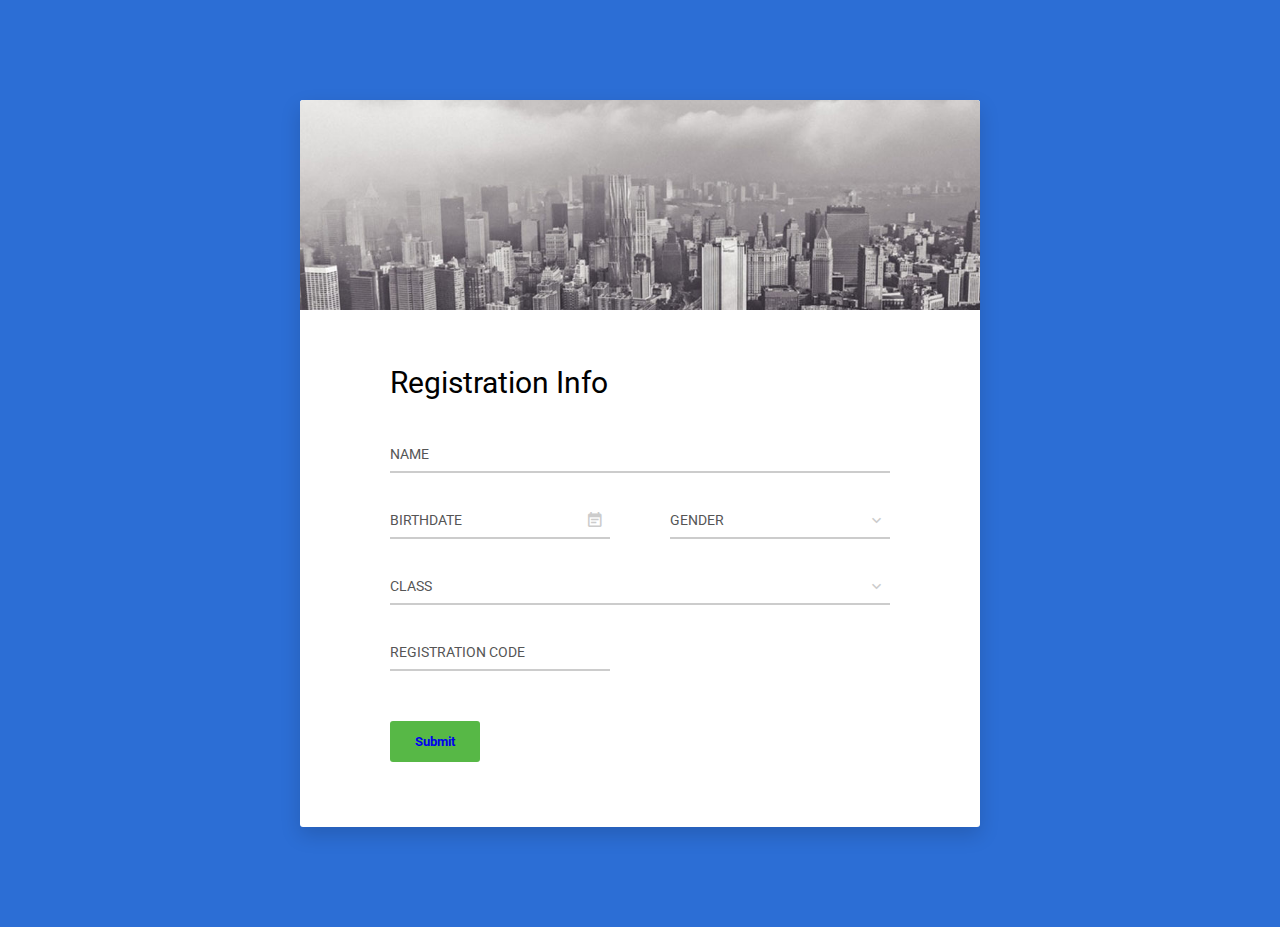
<file: register.html>
<!DOCTYPE html>
<html lang="en">

<head>
    <!-- Required meta tags-->
    <meta charset="UTF-8">
    <meta name="viewport" content="width=device-width, initial-scale=1, shrink-to-fit=no">
    <meta name="description" content="Colorlib Templates">
    <meta name="author" content="Colorlib">
    <meta name="keywords" content="Colorlib Templates">

    <!-- Title Page-->
    <title>Au Register Forms by Colorlib</title>

    <!-- Icons font CSS-->
    <link href="assets/vendorR/mdi-font/css/material-design-iconic-font.min.css" rel="stylesheet" media="all">
    <link href="assets/vendorR/font-awesome-4.7/css/font-awesome.min.css" rel="stylesheet" media="all">
    <!-- Font special for pages-->
    <link href="https://fonts.googleapis.com/css?family=Roboto:100,100i,300,300i,400,400i,500,500i,700,700i,900,900i" rel="stylesheet">

    <!-- Vendor CSS-->
    <link href="assets/vendorR/select2/select2.min.css" rel="stylesheet" media="all">
    <link href="assets/vendorR/datepicker/daterangepicker.css" rel="stylesheet" media="all">

    <!-- Main CSS-->
    <link href="assets/cssR/main.css" rel="stylesheet" media="all">
</head>

<body>
    <div class="page-wrapper bg-blue p-t-100 p-b-100 font-robo">
        <div class="wrapper wrapper--w680">
            <div class="card card-1">
                <div class="card-heading"></div>
                <div class="card-body">
                    <h2 class="title">Registration Info</h2>
                    <form method="POST">
                        <div class="input-group">
                            <input class="input--style-1" type="text" placeholder="NAME" name="name">
                        </div>
                        <div class="row row-space">
                            <div class="col-2">
                                <div class="input-group">
                                    <input class="input--style-1 js-datepicker" type="text" placeholder="BIRTHDATE" name="birthday">
                                    <i class="zmdi zmdi-calendar-note input-icon js-btn-calendar"></i>
                                </div>
                            </div>
                            <div class="col-2">
                                <div class="input-group">
                                    <div class="rs-select2 js-select-simple select--no-search">
                                        <select name="gender">
                                            <option disabled="disabled" selected="selected">GENDER</option>
                                            <option>Male</option>
                                            <option>Female</option>
                                            <option>Other</option>
                                        </select>
                                        <div class="select-dropdown"></div>
                                    </div>
                                </div>
                            </div>
                        </div>
                        <div class="input-group">
                            <div class="rs-select2 js-select-simple select--no-search">
                                <select name="class">
                                    <option disabled="disabled" selected="selected">CLASS</option>
                                    <option>Class 1</option>
                                    <option>Class 2</option>
                                    <option>Class 3</option>
                                </select>
                                <div class="select-dropdown"></div>
                            </div>
                        </div>
                        <div class="row row-space">
                            <div class="col-2">
                                <div class="input-group">
                                    <input class="input--style-1" type="text" placeholder="REGISTRATION CODE" name="res_code">
                                </div>
                            </div>
                        </div>
                        <div class="p-t-20">
                            <button class="btn btn--radius btn--green" type="submit"><a href="index.html">Submit</a></button>
                        </div>
                    </form>
                </div>
            </div>
        </div>
    </div>

    <!-- Jquery JS-->
    <script src="assets/vendorR/jquery/jquery.min.js"></script>
    <!-- Vendor JS-->
    <script src="assets/vendorR/select2/select2.min.js"></script>
    <script src="assets/vendorR/datepicker/moment.min.js"></script>
    <script src="assets/vendorR/datepicker/daterangepicker.js"></script>

    <!-- Main JS-->
    <script src="assets/jsR/global.js"></script>

</body><!-- This templates was made by Colorlib (https://colorlib.com) -->

</html>
<!-- end document-->
</file>
<file: assets/vendorR/datepicker/daterangepicker.css>
.daterangepicker {
  position: absolute;
  color: inherit;
  background-color: #fff;
  border-radius: 4px;
  width: 278px;
  padding: 4px;
  margin-top: 1px;
  top: 100px;
  left: 20px;
  /* Calendars */ }
  .daterangepicker:before, .daterangepicker:after {
    position: absolute;
    display: inline-block;
    border-bottom-color: rgba(0, 0, 0, 0.2);
    content: ''; }
  .daterangepicker:before {
    top: -7px;
    border-right: 7px solid transparent;
    border-left: 7px solid transparent;
    border-bottom: 7px solid #ccc; }
  .daterangepicker:after {
    top: -6px;
    border-right: 6px solid transparent;
    border-bottom: 6px solid #fff;
    border-left: 6px solid transparent; }
  .daterangepicker.opensleft:before {
    right: 9px; }
  .daterangepicker.opensleft:after {
    right: 10px; }
  .daterangepicker.openscenter:before {
    left: 0;
    right: 0;
    width: 0;
    margin-left: auto;
    margin-right: auto; }
  .daterangepicker.openscenter:after {
    left: 0;
    right: 0;
    width: 0;
    margin-left: auto;
    margin-right: auto; }
  .daterangepicker.opensright:before {
    left: 9px; }
  .daterangepicker.opensright:after {
    left: 10px; }
  .daterangepicker.dropup {
    margin-top: -5px; }
    .daterangepicker.dropup:before {
      top: initial;
      bottom: -7px;
      border-bottom: initial;
      border-top: 7px solid #ccc; }
    .daterangepicker.dropup:after {
      top: initial;
      bottom: -6px;
      border-bottom: initial;
      border-top: 6px solid #fff; }
  .daterangepicker.dropdown-menu {
    max-width: none;
    z-index: 3001; }
  .daterangepicker.single .ranges, .daterangepicker.single .calendar {
    float: none; }
  .daterangepicker.show-calendar .calendar {
    display: block; }
  .daterangepicker .calendar {
    display: none;
    max-width: 270px;
    margin: 4px; }
    .daterangepicker .calendar.single .calendar-table {
      border: none; }
    .daterangepicker .calendar th, .daterangepicker .calendar td {
      white-space: nowrap;
      text-align: center;
      min-width: 32px; }
  .daterangepicker .calendar-table {
    border: 1px solid #fff;
    padding: 4px;
    border-radius: 4px;
    background-color: #fff; }
  .daterangepicker table {
    width: 100%;
    margin: 0; }
  .daterangepicker td, .daterangepicker th {
    text-align: center;
    width: 20px;
    height: 20px;
    border-radius: 4px;
    border: 1px solid transparent;
    white-space: nowrap;
    cursor: pointer; }
    .daterangepicker td.available:hover, .daterangepicker th.available:hover {
      background-color: #eee;
      border-color: transparent;
      color: inherit; }
    .daterangepicker td.week, .daterangepicker th.week {
      font-size: 80%;
      color: #ccc; }
  .daterangepicker td.off, .daterangepicker td.off.in-range, .daterangepicker td.off.start-date, .daterangepicker td.off.end-date {
    background-color: #fff;
    border-color: transparent;
    color: #999; }
  .daterangepicker td.in-range {
    background-color: #ebf4f8;
    border-color: transparent;
    color: #000;
    border-radius: 0; }
  .daterangepicker td.start-date {
    border-radius: 4px 0 0 4px; }
  .daterangepicker td.end-date {
    border-radius: 0 4px 4px 0; }
  .daterangepicker td.start-date.end-date {
    border-radius: 4px; }
  .daterangepicker td.active, .daterangepicker td.active:hover {
    background-color: #357ebd;
    border-color: transparent;
    color: #fff; }
  .daterangepicker th.month {
    width: auto; }
  .daterangepicker td.disabled, .daterangepicker option.disabled {
    color: #999;
    cursor: not-allowed;
    text-decoration: line-through; }
  .daterangepicker select.monthselect, .daterangepicker select.yearselect {
    font-size: 12px;
    padding: 1px;
    height: auto;
    margin: 0;
    cursor: default; }
  .daterangepicker select.monthselect {
    margin-right: 2%;
    width: 56%; }
  .daterangepicker select.yearselect {
    width: 40%; }
  .daterangepicker select.hourselect, .daterangepicker select.minuteselect, .daterangepicker select.secondselect, .daterangepicker select.ampmselect {
    width: 50px;
    margin-bottom: 0; }
  .daterangepicker .input-mini {
    border: 1px solid #ccc;
    border-radius: 4px;
    color: #555;
    height: 30px;
    line-height: 30px;
    display: block;
    vertical-align: middle;
    margin: 0 0 5px 0;
    padding: 0 6px 0 28px;
    width: 100%; }
    .daterangepicker .input-mini.active {
      border: 1px solid #08c;
      border-radius: 4px; }
  .daterangepicker .daterangepicker_input {
    position: relative; }
    .daterangepicker .daterangepicker_input i {
      position: absolute;
      left: 8px;
      top: 8px; }
  .daterangepicker.rtl .input-mini {
    padding-right: 28px;
    padding-left: 6px; }
  .daterangepicker.rtl .daterangepicker_input i {
    left: auto;
    right: 8px; }
  .daterangepicker .calendar-time {
    text-align: center;
    margin: 5px auto;
    line-height: 30px;
    position: relative;
    padding-left: 28px; }
    .daterangepicker .calendar-time select.disabled {
      color: #ccc;
      cursor: not-allowed; }

.ranges {
  font-size: 11px;
  float: none;
  margin: 4px;
  text-align: left; }
  .ranges ul {
    list-style: none;
    margin: 0 auto;
    padding: 0;
    width: 100%; }
  .ranges li {
    font-size: 13px;
    background-color: #f5f5f5;
    border: 1px solid #f5f5f5;
    border-radius: 4px;
    color: #08c;
    padding: 3px 12px;
    margin-bottom: 8px;
    cursor: pointer; }
    .ranges li:hover {
      background-color: #08c;
      border: 1px solid #08c;
      color: #fff; }
    .ranges li.active {
      background-color: #08c;
      border: 1px solid #08c;
      color: #fff; }

/*  Larger Screen Styling */
@media (min-width: 564px) {
  .daterangepicker {
    width: auto; }
    .daterangepicker .ranges ul {
      width: 160px; }
    .daterangepicker.single .ranges ul {
      width: 100%; }
    .daterangepicker.single .calendar.left {
      clear: none; }
    .daterangepicker.single.ltr .ranges, .daterangepicker.single.ltr .calendar {
      float: left; }
    .daterangepicker.single.rtl .ranges, .daterangepicker.single.rtl .calendar {
      float: right; }
    .daterangepicker.ltr {
      direction: ltr;
      text-align: left; }
      .daterangepicker.ltr .calendar.left {
        clear: left;
        margin-right: 0; }
        .daterangepicker.ltr .calendar.left .calendar-table {
          border-right: none;
          border-top-right-radius: 0;
          border-bottom-right-radius: 0; }
      .daterangepicker.ltr .calendar.right {
        margin-left: 0; }
        .daterangepicker.ltr .calendar.right .calendar-table {
          border-left: none;
          border-top-left-radius: 0;
          border-bottom-left-radius: 0; }
      .daterangepicker.ltr .left .daterangepicker_input {
        padding-right: 12px; }
      .daterangepicker.ltr .calendar.left .calendar-table {
        padding-right: 12px; }
      .daterangepicker.ltr .ranges, .daterangepicker.ltr .calendar {
        float: left; }
    .daterangepicker.rtl {
      direction: rtl;
      text-align: right; }
      .daterangepicker.rtl .calendar.left {
        clear: right;
        margin-left: 0; }
        .daterangepicker.rtl .calendar.left .calendar-table {
          border-left: none;
          border-top-left-radius: 0;
          border-bottom-left-radius: 0; }
      .daterangepicker.rtl .calendar.right {
        margin-right: 0; }
        .daterangepicker.rtl .calendar.right .calendar-table {
          border-right: none;
          border-top-right-radius: 0;
          border-bottom-right-radius: 0; }
      .daterangepicker.rtl .left .daterangepicker_input {
        padding-left: 12px; }
      .daterangepicker.rtl .calendar.left .calendar-table {
        padding-left: 12px; }
      .daterangepicker.rtl .ranges, .daterangepicker.rtl .calendar {
        text-align: right;
        float: right; } }
@media (min-width: 730px) {
  .daterangepicker .ranges {
    width: auto; }
  .daterangepicker.ltr .ranges {
    float: left; }
  .daterangepicker.rtl .ranges {
    float: right; }
  .daterangepicker .calendar.left {
    clear: none !important; } }
</file>
<file: assets/cssR/main.css>
/* ==========================================================================
   #FONT
   ========================================================================== */
.font-robo {
  font-family: "Roboto", "Arial", "Helvetica Neue", sans-serif;
}

/* ==========================================================================
   #GRID
   ========================================================================== */
.row {
  display: -webkit-box;
  display: -webkit-flex;
  display: -moz-box;
  display: -ms-flexbox;
  display: flex;
  -webkit-flex-wrap: wrap;
  -ms-flex-wrap: wrap;
  flex-wrap: wrap;
}

.row-space {
  -webkit-box-pack: justify;
  -webkit-justify-content: space-between;
  -moz-box-pack: justify;
  -ms-flex-pack: justify;
  justify-content: space-between;
}

.col-2 {
  width: -webkit-calc((100% - 60px) / 2);
  width: -moz-calc((100% - 60px) / 2);
  width: calc((100% - 60px) / 2);
}

@media (max-width: 767px) {
  .col-2 {
    width: 100%;
  }
}

/* ==========================================================================
   #BOX-SIZING
   ========================================================================== */
/**
 * More sensible default box-sizing:
 * css-tricks.com/inheriting-box-sizing-probably-slightly-better-best-practice
 */
html {
  -webkit-box-sizing: border-box;
  -moz-box-sizing: border-box;
  box-sizing: border-box;
}

* {
  padding: 0;
  margin: 0;
}

*, *:before, *:after {
  -webkit-box-sizing: inherit;
  -moz-box-sizing: inherit;
  box-sizing: inherit;
}

/* ==========================================================================
   #RESET
   ========================================================================== */
/**
 * A very simple reset that sits on top of Normalize.css.
 */
body,
h1, h2, h3, h4, h5, h6,
blockquote, p, pre,
dl, dd, ol, ul,
figure,
hr,
fieldset, legend {
  margin: 0;
  padding: 0;
}

/**
 * Remove trailing margins from nested lists.
 */
li > ol,
li > ul {
  margin-bottom: 0;
}


a,
a:hover,
a:active,
a:focus {
    display: inline-block;
    text-decoration: none;
    font-size: 13px;
    padding: 0;
    margin: 0;
}

/**
 * Remove default table spacing.
 */
table {
  border-collapse: collapse;
  border-spacing: 0;
}

/**
 * 1. Reset Chrome and Firefox behaviour which sets a `min-width: min-content;`
 *    on fieldsets.
 */
fieldset {
  min-width: 0;
  /* [1] */
  border: 0;
}

button {
  outline: none;
  background: none;
  border: none;
}

/* ==========================================================================
   #PAGE WRAPPER
   ========================================================================== */
.page-wrapper {
  min-height: 100vh;
}

body {
  font-family: "Roboto", "Arial", "Helvetica Neue", sans-serif;
  font-weight: 400;
  font-size: 14px;
}

h1, h2, h3, h4, h5, h6 {
  font-weight: 400;
}

h1 {
  font-size: 36px;
}

h2 {
  font-size: 30px;
}

h3 {
  font-size: 24px;
}

h4 {
  font-size: 18px;
}

h5 {
  font-size: 15px;
}

h6 {
  font-size: 13px;
}

/* ==========================================================================
   #BACKGROUND
   ========================================================================== */
.bg-blue {
  background: #2c6ed5;
}

/* ==========================================================================
   #SPACING
   ========================================================================== */
.p-t-100 {
  padding-top: 100px;
}

.p-t-20 {
  padding-top: 20px;
}

.p-b-100 {
  padding-bottom: 100px;
}

/* ==========================================================================
   #WRAPPER
   ========================================================================== */
.wrapper {
  margin: 0 auto;
}

.wrapper--w680 {
  max-width: 680px;
}

/* ==========================================================================
   #BUTTON
   ========================================================================== */
.btn {
  line-height: 40px;
  display: inline-block;
  padding: 0 25px;
  cursor: pointer;
  font-family: "Roboto", "Arial", "Helvetica Neue", sans-serif;
  color: #fff;
  -webkit-transition: all 0.4s ease;
  -o-transition: all 0.4s ease;
  -moz-transition: all 0.4s ease;
  transition: all 0.4s ease;
  font-size: 14px;
  font-weight: 700;
}

.btn--radius {
  -webkit-border-radius: 3px;
  -moz-border-radius: 3px;
  border-radius: 3px;
}

.btn--green {
  background: #57b846;
}

.btn--green:hover {
  background: #4dae3c;
}

/* ==========================================================================
   #DATE PICKER
   ========================================================================== */
td.active {
  background-color: #2c6ed5;
}

input[type="date" i] {
  padding: 14px;
}

.table-condensed td, .table-condensed th {
  font-size: 14px;
  font-family: "Roboto", "Arial", "Helvetica Neue", sans-serif;
  font-weight: 400;
}

.daterangepicker td {
  width: 40px;
  height: 30px;
}

.daterangepicker {
  border: none;
  -webkit-box-shadow: 0px 8px 20px 0px rgba(0, 0, 0, 0.15);
  -moz-box-shadow: 0px 8px 20px 0px rgba(0, 0, 0, 0.15);
  box-shadow: 0px 8px 20px 0px rgba(0, 0, 0, 0.15);
  display: none;
  border: 1px solid #e0e0e0;
  margin-top: 5px;
}

.daterangepicker::after, .daterangepicker::before {
  display: none;
}

.daterangepicker thead tr th {
  padding: 10px 0;
}

.daterangepicker .table-condensed th select {
  border: 1px solid #ccc;
  -webkit-border-radius: 3px;
  -moz-border-radius: 3px;
  border-radius: 3px;
  font-size: 14px;
  padding: 5px;
  outline: none;
}

/* ==========================================================================
   #FORM
   ========================================================================== */
input {
  outline: none;
  margin: 0;
  border: none;
  -webkit-box-shadow: none;
  -moz-box-shadow: none;
  box-shadow: none;
  width: 100%;
  font-size: 14px;
  font-family: inherit;
}

.input-group {
  position: relative;
  margin-bottom: 30px;
  border-bottom: 2px solid #ccc;
}

.input-icon {
  position: absolute;
  font-size: 18px;
  color: #ccc;
  right: 8px;
  top: 50%;
  -webkit-transform: translateY(-50%);
  -moz-transform: translateY(-50%);
  -ms-transform: translateY(-50%);
  -o-transform: translateY(-50%);
  transform: translateY(-50%);
  cursor: pointer;
}

.input--style-1 {
  padding: 9px 0;
  color: #666;
}

.input--style-1::-webkit-input-placeholder {
  /* WebKit, Blink, Edge */
  color: #555;
}

.input--style-1:-moz-placeholder {
  /* Mozilla Firefox 4 to 18 */
  color: #555;
  opacity: 1;
}

.input--style-1::-moz-placeholder {
  /* Mozilla Firefox 19+ */
  color: #555;
  opacity: 1;
}

.input--style-1:-ms-input-placeholder {
  /* Internet Explorer 10-11 */
  color: #555;
}

.input--style-1:-ms-input-placeholder {
  /* Microsoft Edge */
  color: #555;
}

/* ==========================================================================
   #SELECT2
   ========================================================================== */
.select--no-search .select2-search {
  display: none !important;
}

.rs-select2 .select2-container {
  width: 100% !important;
  outline: none;
}

.rs-select2 .select2-container .select2-selection--single {
  outline: none;
  border: none;
  height: 34px;
}

.rs-select2 .select2-container .select2-selection--single .select2-selection__rendered {
  line-height: 34px;
  padding-left: 0;
  color: #555;
}

.rs-select2 .select2-container .select2-selection--single .select2-selection__arrow {
  height: 32px;
  right: 4px;
  display: -webkit-box;
  display: -webkit-flex;
  display: -moz-box;
  display: -ms-flexbox;
  display: flex;
  -webkit-box-pack: center;
  -webkit-justify-content: center;
  -moz-box-pack: center;
  -ms-flex-pack: center;
  justify-content: center;
  -webkit-box-align: center;
  -webkit-align-items: center;
  -moz-box-align: center;
  -ms-flex-align: center;
  align-items: center;
}

.rs-select2 .select2-container .select2-selection--single .select2-selection__arrow b {
  display: none;
}

.rs-select2 .select2-container .select2-selection--single .select2-selection__arrow:after {
  font-family: "Material-Design-Iconic-Font";
  content: '\f2f9';
  font-size: 18px;
  color: #ccc;
  -webkit-transition: all 0.4s ease;
  -o-transition: all 0.4s ease;
  -moz-transition: all 0.4s ease;
  transition: all 0.4s ease;
}

.rs-select2 .select2-container.select2-container--open .select2-selection--single .select2-selection__arrow::after {
  -webkit-transform: rotate(-180deg);
  -moz-transform: rotate(-180deg);
  -ms-transform: rotate(-180deg);
  -o-transform: rotate(-180deg);
  transform: rotate(-180deg);
}

.select2-container--open .select2-dropdown--below {
  border: none;
  -webkit-border-radius: 3px;
  -moz-border-radius: 3px;
  border-radius: 3px;
  -webkit-box-shadow: 0px 8px 20px 0px rgba(0, 0, 0, 0.15);
  -moz-box-shadow: 0px 8px 20px 0px rgba(0, 0, 0, 0.15);
  box-shadow: 0px 8px 20px 0px rgba(0, 0, 0, 0.15);
  border: 1px solid #e0e0e0;
  margin-top: 5px;
  overflow: hidden;
}

/* ==========================================================================
   #TITLE
   ========================================================================== */
.title {
  margin-bottom: 37px;
}

/* ==========================================================================
   #CARD
   ========================================================================== */
.card {
  overflow: hidden;
  -webkit-border-radius: 3px;
  -moz-border-radius: 3px;
  border-radius: 3px;
  background: #fff;
}

.card-1 {
  -webkit-box-shadow: 0px 8px 20px 0px rgba(0, 0, 0, 0.15);
  -moz-box-shadow: 0px 8px 20px 0px rgba(0, 0, 0, 0.15);
  box-shadow: 0px 8px 20px 0px rgba(0, 0, 0, 0.15);
}

.card-1 .card-heading {
  background: url("../imagesR/bg-head-02.jpg") center center/cover no-repeat;
  padding-top: 210px;
}

.card-1 .card-body {
  padding: 0 90px;
  padding-top: 55px;
  padding-bottom: 65px;
}

@media (max-width: 767px) {
  .card-1 .card-body {
    padding: 0 40px;
    padding-top: 40px;
    padding-bottom: 40px;
  }
}
</file>
<file: assets/vendorR/mdi-font/css/material-design-iconic-font.min.css>
@font-face{font-family:Material-Design-Iconic-Font;src:url(../fonts/Material-Design-Iconic-Font.woff2?v=2.2.0) format('woff2'),url(../fonts/Material-Design-Iconic-Font.woff?v=2.2.0) format('woff'),url(../fonts/Material-Design-Iconic-Font.ttf?v=2.2.0) format('truetype')}.zmdi{display:inline-block;font:normal normal normal 14px/1 'Material-Design-Iconic-Font';font-size:inherit;text-rendering:auto;-webkit-font-smoothing:antialiased;-moz-osx-font-smoothing:grayscale}.zmdi-hc-lg{font-size:1.33333333em;line-height:.75em;vertical-align:-15%}.zmdi-hc-2x{font-size:2em}.zmdi-hc-3x{font-size:3em}.zmdi-hc-4x{font-size:4em}.zmdi-hc-5x{font-size:5em}.zmdi-hc-fw{width:1.28571429em;text-align:center}.zmdi-hc-ul{padding-left:0;margin-left:2.14285714em;list-style-type:none}.zmdi-hc-ul>li{position:relative}.zmdi-hc-li{position:absolute;left:-2.14285714em;width:2.14285714em;top:.14285714em;text-align:center}.zmdi-hc-li.zmdi-hc-lg{left:-1.85714286em}.zmdi-hc-border{padding:.1em .25em;border:solid .1em #9e9e9e;border-radius:2px}.zmdi-hc-border-circle{padding:.1em .25em;border:solid .1em #9e9e9e;border-radius:50%}.zmdi.pull-left{float:left;margin-right:.15em}.zmdi.pull-right{float:right;margin-left:.15em}.zmdi-hc-spin{-webkit-animation:zmdi-spin 1.5s infinite linear;animation:zmdi-spin 1.5s infinite linear}.zmdi-hc-spin-reverse{-webkit-animation:zmdi-spin-reverse 1.5s infinite linear;animation:zmdi-spin-reverse 1.5s infinite linear}@-webkit-keyframes zmdi-spin{0%{-webkit-transform:rotate(0deg);transform:rotate(0deg)}100%{-webkit-transform:rotate(359deg);transform:rotate(359deg)}}@keyframes zmdi-spin{0%{-webkit-transform:rotate(0deg);transform:rotate(0deg)}100%{-webkit-transform:rotate(359deg);transform:rotate(359deg)}}@-webkit-keyframes zmdi-spin-reverse{0%{-webkit-transform:rotate(0deg);transform:rotate(0deg)}100%{-webkit-transform:rotate(-359deg);transform:rotate(-359deg)}}@keyframes zmdi-spin-reverse{0%{-webkit-transform:rotate(0deg);transform:rotate(0deg)}100%{-webkit-transform:rotate(-359deg);transform:rotate(-359deg)}}.zmdi-hc-rotate-90{-webkit-transform:rotate(90deg);-ms-transform:rotate(90deg);transform:rotate(90deg)}.zmdi-hc-rotate-180{-webkit-transform:rotate(180deg);-ms-transform:rotate(180deg);transform:rotate(180deg)}.zmdi-hc-rotate-270{-webkit-transform:rotate(270deg);-ms-transform:rotate(270deg);transform:rotate(270deg)}.zmdi-hc-flip-horizontal{-webkit-transform:scale(-1,1);-ms-transform:scale(-1,1);transform:scale(-1,1)}.zmdi-hc-flip-vertical{-webkit-transform:scale(1,-1);-ms-transform:scale(1,-1);transform:scale(1,-1)}.zmdi-hc-stack{position:relative;display:inline-block;width:2em;height:2em;line-height:2em;vertical-align:middle}.zmdi-hc-stack-1x,.zmdi-hc-stack-2x{position:absolute;left:0;width:100%;text-align:center}.zmdi-hc-stack-1x{line-height:inherit}.zmdi-hc-stack-2x{font-size:2em}.zmdi-hc-inverse{color:#fff}.zmdi-3d-rotation:before{content:'\f101'}.zmdi-airplane-off:before{content:'\f102'}.zmdi-airplane:before{content:'\f103'}.zmdi-album:before{content:'\f104'}.zmdi-archive:before{content:'\f105'}.zmdi-assignment-account:before{content:'\f106'}.zmdi-assignment-alert:before{content:'\f107'}.zmdi-assignment-check:before{content:'\f108'}.zmdi-assignment-o:before{content:'\f109'}.zmdi-assignment-return:before{content:'\f10a'}.zmdi-assignment-returned:before{content:'\f10b'}.zmdi-assignment:before{content:'\f10c'}.zmdi-attachment-alt:before{content:'\f10d'}.zmdi-attachment:before{content:'\f10e'}.zmdi-audio:before{content:'\f10f'}.zmdi-badge-check:before{content:'\f110'}.zmdi-balance-wallet:before{content:'\f111'}.zmdi-balance:before{content:'\f112'}.zmdi-battery-alert:before{content:'\f113'}.zmdi-battery-flash:before{content:'\f114'}.zmdi-battery-unknown:before{content:'\f115'}.zmdi-battery:before{content:'\f116'}.zmdi-bike:before{content:'\f117'}.zmdi-block-alt:before{content:'\f118'}.zmdi-block:before{content:'\f119'}.zmdi-boat:before{content:'\f11a'}.zmdi-book-image:before{content:'\f11b'}.zmdi-book:before{content:'\f11c'}.zmdi-bookmark-outline:before{content:'\f11d'}.zmdi-bookmark:before{content:'\f11e'}.zmdi-brush:before{content:'\f11f'}.zmdi-bug:before{content:'\f120'}.zmdi-bus:before{content:'\f121'}.zmdi-cake:before{content:'\f122'}.zmdi-car-taxi:before{content:'\f123'}.zmdi-car-wash:before{content:'\f124'}.zmdi-car:before{content:'\f125'}.zmdi-card-giftcard:before{content:'\f126'}.zmdi-card-membership:before{content:'\f127'}.zmdi-card-travel:before{content:'\f128'}.zmdi-card:before{content:'\f129'}.zmdi-case-check:before{content:'\f12a'}.zmdi-case-download:before{content:'\f12b'}.zmdi-case-play:before{content:'\f12c'}.zmdi-case:before{content:'\f12d'}.zmdi-cast-connected:before{content:'\f12e'}.zmdi-cast:before{content:'\f12f'}.zmdi-chart-donut:before{content:'\f130'}.zmdi-chart:before{content:'\f131'}.zmdi-city-alt:before{content:'\f132'}.zmdi-city:before{content:'\f133'}.zmdi-close-circle-o:before{content:'\f134'}.zmdi-close-circle:before{content:'\f135'}.zmdi-close:before{content:'\f136'}.zmdi-cocktail:before{content:'\f137'}.zmdi-code-setting:before{content:'\f138'}.zmdi-code-smartphone:before{content:'\f139'}.zmdi-code:before{content:'\f13a'}.zmdi-coffee:before{content:'\f13b'}.zmdi-collection-bookmark:before{content:'\f13c'}.zmdi-collection-case-play:before{content:'\f13d'}.zmdi-collection-folder-image:before{content:'\f13e'}.zmdi-collection-image-o:before{content:'\f13f'}.zmdi-collection-image:before{content:'\f140'}.zmdi-collection-item-1:before{content:'\f141'}.zmdi-collection-item-2:before{content:'\f142'}.zmdi-collection-item-3:before{content:'\f143'}.zmdi-collection-item-4:before{content:'\f144'}.zmdi-collection-item-5:before{content:'\f145'}.zmdi-collection-item-6:before{content:'\f146'}.zmdi-collection-item-7:before{content:'\f147'}.zmdi-collection-item-8:before{content:'\f148'}.zmdi-collection-item-9-plus:before{content:'\f149'}.zmdi-collection-item-9:before{content:'\f14a'}.zmdi-collection-item:before{content:'\f14b'}.zmdi-collection-music:before{content:'\f14c'}.zmdi-collection-pdf:before{content:'\f14d'}.zmdi-collection-plus:before{content:'\f14e'}.zmdi-collection-speaker:before{content:'\f14f'}.zmdi-collection-text:before{content:'\f150'}.zmdi-collection-video:before{content:'\f151'}.zmdi-compass:before{content:'\f152'}.zmdi-cutlery:before{content:'\f153'}.zmdi-delete:before{content:'\f154'}.zmdi-dialpad:before{content:'\f155'}.zmdi-dns:before{content:'\f156'}.zmdi-drink:before{content:'\f157'}.zmdi-edit:before{content:'\f158'}.zmdi-email-open:before{content:'\f159'}.zmdi-email:before{content:'\f15a'}.zmdi-eye-off:before{content:'\f15b'}.zmdi-eye:before{content:'\f15c'}.zmdi-eyedropper:before{content:'\f15d'}.zmdi-favorite-outline:before{content:'\f15e'}.zmdi-favorite:before{content:'\f15f'}.zmdi-filter-list:before{content:'\f160'}.zmdi-fire:before{content:'\f161'}.zmdi-flag:before{content:'\f162'}.zmdi-flare:before{content:'\f163'}.zmdi-flash-auto:before{content:'\f164'}.zmdi-flash-off:before{content:'\f165'}.zmdi-flash:before{content:'\f166'}.zmdi-flip:before{content:'\f167'}.zmdi-flower-alt:before{content:'\f168'}.zmdi-flower:before{content:'\f169'}.zmdi-font:before{content:'\f16a'}.zmdi-fullscreen-alt:before{content:'\f16b'}.zmdi-fullscreen-exit:before{content:'\f16c'}.zmdi-fullscreen:before{content:'\f16d'}.zmdi-functions:before{content:'\f16e'}.zmdi-gas-station:before{content:'\f16f'}.zmdi-gesture:before{content:'\f170'}.zmdi-globe-alt:before{content:'\f171'}.zmdi-globe-lock:before{content:'\f172'}.zmdi-globe:before{content:'\f173'}.zmdi-graduation-cap:before{content:'\f174'}.zmdi-home:before{content:'\f175'}.zmdi-hospital-alt:before{content:'\f176'}.zmdi-hospital:before{content:'\f177'}.zmdi-hotel:before{content:'\f178'}.zmdi-hourglass-alt:before{content:'\f179'}.zmdi-hourglass-outline:before{content:'\f17a'}.zmdi-hourglass:before{content:'\f17b'}.zmdi-http:before{content:'\f17c'}.zmdi-image-alt:before{content:'\f17d'}.zmdi-image-o:before{content:'\f17e'}.zmdi-image:before{content:'\f17f'}.zmdi-inbox:before{content:'\f180'}.zmdi-invert-colors-off:before{content:'\f181'}.zmdi-invert-colors:before{content:'\f182'}.zmdi-key:before{content:'\f183'}.zmdi-label-alt-outline:before{content:'\f184'}.zmdi-label-alt:before{content:'\f185'}.zmdi-label-heart:before{content:'\f186'}.zmdi-label:before{content:'\f187'}.zmdi-labels:before{content:'\f188'}.zmdi-lamp:before{content:'\f189'}.zmdi-landscape:before{content:'\f18a'}.zmdi-layers-off:before{content:'\f18b'}.zmdi-layers:before{content:'\f18c'}.zmdi-library:before{content:'\f18d'}.zmdi-link:before{content:'\f18e'}.zmdi-lock-open:before{content:'\f18f'}.zmdi-lock-outline:before{content:'\f190'}.zmdi-lock:before{content:'\f191'}.zmdi-mail-reply-all:before{content:'\f192'}.zmdi-mail-reply:before{content:'\f193'}.zmdi-mail-send:before{content:'\f194'}.zmdi-mall:before{content:'\f195'}.zmdi-map:before{content:'\f196'}.zmdi-menu:before{content:'\f197'}.zmdi-money-box:before{content:'\f198'}.zmdi-money-off:before{content:'\f199'}.zmdi-money:before{content:'\f19a'}.zmdi-more-vert:before{content:'\f19b'}.zmdi-more:before{content:'\f19c'}.zmdi-movie-alt:before{content:'\f19d'}.zmdi-movie:before{content:'\f19e'}.zmdi-nature-people:before{content:'\f19f'}.zmdi-nature:before{content:'\f1a0'}.zmdi-navigation:before{content:'\f1a1'}.zmdi-open-in-browser:before{content:'\f1a2'}.zmdi-open-in-new:before{content:'\f1a3'}.zmdi-palette:before{content:'\f1a4'}.zmdi-parking:before{content:'\f1a5'}.zmdi-pin-account:before{content:'\f1a6'}.zmdi-pin-assistant:before{content:'\f1a7'}.zmdi-pin-drop:before{content:'\f1a8'}.zmdi-pin-help:before{content:'\f1a9'}.zmdi-pin-off:before{content:'\f1aa'}.zmdi-pin:before{content:'\f1ab'}.zmdi-pizza:before{content:'\f1ac'}.zmdi-plaster:before{content:'\f1ad'}.zmdi-power-setting:before{content:'\f1ae'}.zmdi-power:before{content:'\f1af'}.zmdi-print:before{content:'\f1b0'}.zmdi-puzzle-piece:before{content:'\f1b1'}.zmdi-quote:before{content:'\f1b2'}.zmdi-railway:before{content:'\f1b3'}.zmdi-receipt:before{content:'\f1b4'}.zmdi-refresh-alt:before{content:'\f1b5'}.zmdi-refresh-sync-alert:before{content:'\f1b6'}.zmdi-refresh-sync-off:before{content:'\f1b7'}.zmdi-refresh-sync:before{content:'\f1b8'}.zmdi-refresh:before{content:'\f1b9'}.zmdi-roller:before{content:'\f1ba'}.zmdi-ruler:before{content:'\f1bb'}.zmdi-scissors:before{content:'\f1bc'}.zmdi-screen-rotation-lock:before{content:'\f1bd'}.zmdi-screen-rotation:before{content:'\f1be'}.zmdi-search-for:before{content:'\f1bf'}.zmdi-search-in-file:before{content:'\f1c0'}.zmdi-search-in-page:before{content:'\f1c1'}.zmdi-search-replace:before{content:'\f1c2'}.zmdi-search:before{content:'\f1c3'}.zmdi-seat:before{content:'\f1c4'}.zmdi-settings-square:before{content:'\f1c5'}.zmdi-settings:before{content:'\f1c6'}.zmdi-shield-check:before{content:'\f1c7'}.zmdi-shield-security:before{content:'\f1c8'}.zmdi-shopping-basket:before{content:'\f1c9'}.zmdi-shopping-cart-plus:before{content:'\f1ca'}.zmdi-shopping-cart:before{content:'\f1cb'}.zmdi-sign-in:before{content:'\f1cc'}.zmdi-sort-amount-asc:before{content:'\f1cd'}.zmdi-sort-amount-desc:before{content:'\f1ce'}.zmdi-sort-asc:before{content:'\f1cf'}.zmdi-sort-desc:before{content:'\f1d0'}.zmdi-spellcheck:before{content:'\f1d1'}.zmdi-storage:before{content:'\f1d2'}.zmdi-store-24:before{content:'\f1d3'}.zmdi-store:before{content:'\f1d4'}.zmdi-subway:before{content:'\f1d5'}.zmdi-sun:before{content:'\f1d6'}.zmdi-tab-unselected:before{content:'\f1d7'}.zmdi-tab:before{content:'\f1d8'}.zmdi-tag-close:before{content:'\f1d9'}.zmdi-tag-more:before{content:'\f1da'}.zmdi-tag:before{content:'\f1db'}.zmdi-thumb-down:before{content:'\f1dc'}.zmdi-thumb-up-down:before{content:'\f1dd'}.zmdi-thumb-up:before{content:'\f1de'}.zmdi-ticket-star:before{content:'\f1df'}.zmdi-toll:before{content:'\f1e0'}.zmdi-toys:before{content:'\f1e1'}.zmdi-traffic:before{content:'\f1e2'}.zmdi-translate:before{content:'\f1e3'}.zmdi-triangle-down:before{content:'\f1e4'}.zmdi-triangle-up:before{content:'\f1e5'}.zmdi-truck:before{content:'\f1e6'}.zmdi-turning-sign:before{content:'\f1e7'}.zmdi-wallpaper:before{content:'\f1e8'}.zmdi-washing-machine:before{content:'\f1e9'}.zmdi-window-maximize:before{content:'\f1ea'}.zmdi-window-minimize:before{content:'\f1eb'}.zmdi-window-restore:before{content:'\f1ec'}.zmdi-wrench:before{content:'\f1ed'}.zmdi-zoom-in:before{content:'\f1ee'}.zmdi-zoom-out:before{content:'\f1ef'}.zmdi-alert-circle-o:before{content:'\f1f0'}.zmdi-alert-circle:before{content:'\f1f1'}.zmdi-alert-octagon:before{content:'\f1f2'}.zmdi-alert-polygon:before{content:'\f1f3'}.zmdi-alert-triangle:before{content:'\f1f4'}.zmdi-help-outline:before{content:'\f1f5'}.zmdi-help:before{content:'\f1f6'}.zmdi-info-outline:before{content:'\f1f7'}.zmdi-info:before{content:'\f1f8'}.zmdi-notifications-active:before{content:'\f1f9'}.zmdi-notifications-add:before{content:'\f1fa'}.zmdi-notifications-none:before{content:'\f1fb'}.zmdi-notifications-off:before{content:'\f1fc'}.zmdi-notifications-paused:before{content:'\f1fd'}.zmdi-notifications:before{content:'\f1fe'}.zmdi-account-add:before{content:'\f1ff'}.zmdi-account-box-mail:before{content:'\f200'}.zmdi-account-box-o:before{content:'\f201'}.zmdi-account-box-phone:before{content:'\f202'}.zmdi-account-box:before{content:'\f203'}.zmdi-account-calendar:before{content:'\f204'}.zmdi-account-circle:before{content:'\f205'}.zmdi-account-o:before{content:'\f206'}.zmdi-account:before{content:'\f207'}.zmdi-accounts-add:before{content:'\f208'}.zmdi-accounts-alt:before{content:'\f209'}.zmdi-accounts-list-alt:before{content:'\f20a'}.zmdi-accounts-list:before{content:'\f20b'}.zmdi-accounts-outline:before{content:'\f20c'}.zmdi-accounts:before{content:'\f20d'}.zmdi-face:before{content:'\f20e'}.zmdi-female:before{content:'\f20f'}.zmdi-male-alt:before{content:'\f210'}.zmdi-male-female:before{content:'\f211'}.zmdi-male:before{content:'\f212'}.zmdi-mood-bad:before{content:'\f213'}.zmdi-mood:before{content:'\f214'}.zmdi-run:before{content:'\f215'}.zmdi-walk:before{content:'\f216'}.zmdi-cloud-box:before{content:'\f217'}.zmdi-cloud-circle:before{content:'\f218'}.zmdi-cloud-done:before{content:'\f219'}.zmdi-cloud-download:before{content:'\f21a'}.zmdi-cloud-off:before{content:'\f21b'}.zmdi-cloud-outline-alt:before{content:'\f21c'}.zmdi-cloud-outline:before{content:'\f21d'}.zmdi-cloud-upload:before{content:'\f21e'}.zmdi-cloud:before{content:'\f21f'}.zmdi-download:before{content:'\f220'}.zmdi-file-plus:before{content:'\f221'}.zmdi-file-text:before{content:'\f222'}.zmdi-file:before{content:'\f223'}.zmdi-folder-outline:before{content:'\f224'}.zmdi-folder-person:before{content:'\f225'}.zmdi-folder-star-alt:before{content:'\f226'}.zmdi-folder-star:before{content:'\f227'}.zmdi-folder:before{content:'\f228'}.zmdi-gif:before{content:'\f229'}.zmdi-upload:before{content:'\f22a'}.zmdi-border-all:before{content:'\f22b'}.zmdi-border-bottom:before{content:'\f22c'}.zmdi-border-clear:before{content:'\f22d'}.zmdi-border-color:before{content:'\f22e'}.zmdi-border-horizontal:before{content:'\f22f'}.zmdi-border-inner:before{content:'\f230'}.zmdi-border-left:before{content:'\f231'}.zmdi-border-outer:before{content:'\f232'}.zmdi-border-right:before{content:'\f233'}.zmdi-border-style:before{content:'\f234'}.zmdi-border-top:before{content:'\f235'}.zmdi-border-vertical:before{content:'\f236'}.zmdi-copy:before{content:'\f237'}.zmdi-crop:before{content:'\f238'}.zmdi-format-align-center:before{content:'\f239'}.zmdi-format-align-justify:before{content:'\f23a'}.zmdi-format-align-left:before{content:'\f23b'}.zmdi-format-align-right:before{content:'\f23c'}.zmdi-format-bold:before{content:'\f23d'}.zmdi-format-clear-all:before{content:'\f23e'}.zmdi-format-clear:before{content:'\f23f'}.zmdi-format-color-fill:before{content:'\f240'}.zmdi-format-color-reset:before{content:'\f241'}.zmdi-format-color-text:before{content:'\f242'}.zmdi-format-indent-decrease:before{content:'\f243'}.zmdi-format-indent-increase:before{content:'\f244'}.zmdi-format-italic:before{content:'\f245'}.zmdi-format-line-spacing:before{content:'\f246'}.zmdi-format-list-bulleted:before{content:'\f247'}.zmdi-format-list-numbered:before{content:'\f248'}.zmdi-format-ltr:before{content:'\f249'}.zmdi-format-rtl:before{content:'\f24a'}.zmdi-format-size:before{content:'\f24b'}.zmdi-format-strikethrough-s:before{content:'\f24c'}.zmdi-format-strikethrough:before{content:'\f24d'}.zmdi-format-subject:before{content:'\f24e'}.zmdi-format-underlined:before{content:'\f24f'}.zmdi-format-valign-bottom:before{content:'\f250'}.zmdi-format-valign-center:before{content:'\f251'}.zmdi-format-valign-top:before{content:'\f252'}.zmdi-redo:before{content:'\f253'}.zmdi-select-all:before{content:'\f254'}.zmdi-space-bar:before{content:'\f255'}.zmdi-text-format:before{content:'\f256'}.zmdi-transform:before{content:'\f257'}.zmdi-undo:before{content:'\f258'}.zmdi-wrap-text:before{content:'\f259'}.zmdi-comment-alert:before{content:'\f25a'}.zmdi-comment-alt-text:before{content:'\f25b'}.zmdi-comment-alt:before{content:'\f25c'}.zmdi-comment-edit:before{content:'\f25d'}.zmdi-comment-image:before{content:'\f25e'}.zmdi-comment-list:before{content:'\f25f'}.zmdi-comment-more:before{content:'\f260'}.zmdi-comment-outline:before{content:'\f261'}.zmdi-comment-text-alt:before{content:'\f262'}.zmdi-comment-text:before{content:'\f263'}.zmdi-comment-video:before{content:'\f264'}.zmdi-comment:before{content:'\f265'}.zmdi-comments:before{content:'\f266'}.zmdi-check-all:before{content:'\f267'}.zmdi-check-circle-u:before{content:'\f268'}.zmdi-check-circle:before{content:'\f269'}.zmdi-check-square:before{content:'\f26a'}.zmdi-check:before{content:'\f26b'}.zmdi-circle-o:before{content:'\f26c'}.zmdi-circle:before{content:'\f26d'}.zmdi-dot-circle-alt:before{content:'\f26e'}.zmdi-dot-circle:before{content:'\f26f'}.zmdi-minus-circle-outline:before{content:'\f270'}.zmdi-minus-circle:before{content:'\f271'}.zmdi-minus-square:before{content:'\f272'}.zmdi-minus:before{content:'\f273'}.zmdi-plus-circle-o-duplicate:before{content:'\f274'}.zmdi-plus-circle-o:before{content:'\f275'}.zmdi-plus-circle:before{content:'\f276'}.zmdi-plus-square:before{content:'\f277'}.zmdi-plus:before{content:'\f278'}.zmdi-square-o:before{content:'\f279'}.zmdi-star-circle:before{content:'\f27a'}.zmdi-star-half:before{content:'\f27b'}.zmdi-star-outline:before{content:'\f27c'}.zmdi-star:before{content:'\f27d'}.zmdi-bluetooth-connected:before{content:'\f27e'}.zmdi-bluetooth-off:before{content:'\f27f'}.zmdi-bluetooth-search:before{content:'\f280'}.zmdi-bluetooth-setting:before{content:'\f281'}.zmdi-bluetooth:before{content:'\f282'}.zmdi-camera-add:before{content:'\f283'}.zmdi-camera-alt:before{content:'\f284'}.zmdi-camera-bw:before{content:'\f285'}.zmdi-camera-front:before{content:'\f286'}.zmdi-camera-mic:before{content:'\f287'}.zmdi-camera-party-mode:before{content:'\f288'}.zmdi-camera-rear:before{content:'\f289'}.zmdi-camera-roll:before{content:'\f28a'}.zmdi-camera-switch:before{content:'\f28b'}.zmdi-camera:before{content:'\f28c'}.zmdi-card-alert:before{content:'\f28d'}.zmdi-card-off:before{content:'\f28e'}.zmdi-card-sd:before{content:'\f28f'}.zmdi-card-sim:before{content:'\f290'}.zmdi-desktop-mac:before{content:'\f291'}.zmdi-desktop-windows:before{content:'\f292'}.zmdi-device-hub:before{content:'\f293'}.zmdi-devices-off:before{content:'\f294'}.zmdi-devices:before{content:'\f295'}.zmdi-dock:before{content:'\f296'}.zmdi-floppy:before{content:'\f297'}.zmdi-gamepad:before{content:'\f298'}.zmdi-gps-dot:before{content:'\f299'}.zmdi-gps-off:before{content:'\f29a'}.zmdi-gps:before{content:'\f29b'}.zmdi-headset-mic:before{content:'\f29c'}.zmdi-headset:before{content:'\f29d'}.zmdi-input-antenna:before{content:'\f29e'}.zmdi-input-composite:before{content:'\f29f'}.zmdi-input-hdmi:before{content:'\f2a0'}.zmdi-input-power:before{content:'\f2a1'}.zmdi-input-svideo:before{content:'\f2a2'}.zmdi-keyboard-hide:before{content:'\f2a3'}.zmdi-keyboard:before{content:'\f2a4'}.zmdi-laptop-chromebook:before{content:'\f2a5'}.zmdi-laptop-mac:before{content:'\f2a6'}.zmdi-laptop:before{content:'\f2a7'}.zmdi-mic-off:before{content:'\f2a8'}.zmdi-mic-outline:before{content:'\f2a9'}.zmdi-mic-setting:before{content:'\f2aa'}.zmdi-mic:before{content:'\f2ab'}.zmdi-mouse:before{content:'\f2ac'}.zmdi-network-alert:before{content:'\f2ad'}.zmdi-network-locked:before{content:'\f2ae'}.zmdi-network-off:before{content:'\f2af'}.zmdi-network-outline:before{content:'\f2b0'}.zmdi-network-setting:before{content:'\f2b1'}.zmdi-network:before{content:'\f2b2'}.zmdi-phone-bluetooth:before{content:'\f2b3'}.zmdi-phone-end:before{content:'\f2b4'}.zmdi-phone-forwarded:before{content:'\f2b5'}.zmdi-phone-in-talk:before{content:'\f2b6'}.zmdi-phone-locked:before{content:'\f2b7'}.zmdi-phone-missed:before{content:'\f2b8'}.zmdi-phone-msg:before{content:'\f2b9'}.zmdi-phone-paused:before{content:'\f2ba'}.zmdi-phone-ring:before{content:'\f2bb'}.zmdi-phone-setting:before{content:'\f2bc'}.zmdi-phone-sip:before{content:'\f2bd'}.zmdi-phone:before{content:'\f2be'}.zmdi-portable-wifi-changes:before{content:'\f2bf'}.zmdi-portable-wifi-off:before{content:'\f2c0'}.zmdi-portable-wifi:before{content:'\f2c1'}.zmdi-radio:before{content:'\f2c2'}.zmdi-reader:before{content:'\f2c3'}.zmdi-remote-control-alt:before{content:'\f2c4'}.zmdi-remote-control:before{content:'\f2c5'}.zmdi-router:before{content:'\f2c6'}.zmdi-scanner:before{content:'\f2c7'}.zmdi-smartphone-android:before{content:'\f2c8'}.zmdi-smartphone-download:before{content:'\f2c9'}.zmdi-smartphone-erase:before{content:'\f2ca'}.zmdi-smartphone-info:before{content:'\f2cb'}.zmdi-smartphone-iphone:before{content:'\f2cc'}.zmdi-smartphone-landscape-lock:before{content:'\f2cd'}.zmdi-smartphone-landscape:before{content:'\f2ce'}.zmdi-smartphone-lock:before{content:'\f2cf'}.zmdi-smartphone-portrait-lock:before{content:'\f2d0'}.zmdi-smartphone-ring:before{content:'\f2d1'}.zmdi-smartphone-setting:before{content:'\f2d2'}.zmdi-smartphone-setup:before{content:'\f2d3'}.zmdi-smartphone:before{content:'\f2d4'}.zmdi-speaker:before{content:'\f2d5'}.zmdi-tablet-android:before{content:'\f2d6'}.zmdi-tablet-mac:before{content:'\f2d7'}.zmdi-tablet:before{content:'\f2d8'}.zmdi-tv-alt-play:before{content:'\f2d9'}.zmdi-tv-list:before{content:'\f2da'}.zmdi-tv-play:before{content:'\f2db'}.zmdi-tv:before{content:'\f2dc'}.zmdi-usb:before{content:'\f2dd'}.zmdi-videocam-off:before{content:'\f2de'}.zmdi-videocam-switch:before{content:'\f2df'}.zmdi-videocam:before{content:'\f2e0'}.zmdi-watch:before{content:'\f2e1'}.zmdi-wifi-alt-2:before{content:'\f2e2'}.zmdi-wifi-alt:before{content:'\f2e3'}.zmdi-wifi-info:before{content:'\f2e4'}.zmdi-wifi-lock:before{content:'\f2e5'}.zmdi-wifi-off:before{content:'\f2e6'}.zmdi-wifi-outline:before{content:'\f2e7'}.zmdi-wifi:before{content:'\f2e8'}.zmdi-arrow-left-bottom:before{content:'\f2e9'}.zmdi-arrow-left:before{content:'\f2ea'}.zmdi-arrow-merge:before{content:'\f2eb'}.zmdi-arrow-missed:before{content:'\f2ec'}.zmdi-arrow-right-top:before{content:'\f2ed'}.zmdi-arrow-right:before{content:'\f2ee'}.zmdi-arrow-split:before{content:'\f2ef'}.zmdi-arrows:before{content:'\f2f0'}.zmdi-caret-down-circle:before{content:'\f2f1'}.zmdi-caret-down:before{content:'\f2f2'}.zmdi-caret-left-circle:before{content:'\f2f3'}.zmdi-caret-left:before{content:'\f2f4'}.zmdi-caret-right-circle:before{content:'\f2f5'}.zmdi-caret-right:before{content:'\f2f6'}.zmdi-caret-up-circle:before{content:'\f2f7'}.zmdi-caret-up:before{content:'\f2f8'}.zmdi-chevron-down:before{content:'\f2f9'}.zmdi-chevron-left:before{content:'\f2fa'}.zmdi-chevron-right:before{content:'\f2fb'}.zmdi-chevron-up:before{content:'\f2fc'}.zmdi-forward:before{content:'\f2fd'}.zmdi-long-arrow-down:before{content:'\f2fe'}.zmdi-long-arrow-left:before{content:'\f2ff'}.zmdi-long-arrow-return:before{content:'\f300'}.zmdi-long-arrow-right:before{content:'\f301'}.zmdi-long-arrow-tab:before{content:'\f302'}.zmdi-long-arrow-up:before{content:'\f303'}.zmdi-rotate-ccw:before{content:'\f304'}.zmdi-rotate-cw:before{content:'\f305'}.zmdi-rotate-left:before{content:'\f306'}.zmdi-rotate-right:before{content:'\f307'}.zmdi-square-down:before{content:'\f308'}.zmdi-square-right:before{content:'\f309'}.zmdi-swap-alt:before{content:'\f30a'}.zmdi-swap-vertical-circle:before{content:'\f30b'}.zmdi-swap-vertical:before{content:'\f30c'}.zmdi-swap:before{content:'\f30d'}.zmdi-trending-down:before{content:'\f30e'}.zmdi-trending-flat:before{content:'\f30f'}.zmdi-trending-up:before{content:'\f310'}.zmdi-unfold-less:before{content:'\f311'}.zmdi-unfold-more:before{content:'\f312'}.zmdi-apps:before{content:'\f313'}.zmdi-grid-off:before{content:'\f314'}.zmdi-grid:before{content:'\f315'}.zmdi-view-agenda:before{content:'\f316'}.zmdi-view-array:before{content:'\f317'}.zmdi-view-carousel:before{content:'\f318'}.zmdi-view-column:before{content:'\f319'}.zmdi-view-comfy:before{content:'\f31a'}.zmdi-view-compact:before{content:'\f31b'}.zmdi-view-dashboard:before{content:'\f31c'}.zmdi-view-day:before{content:'\f31d'}.zmdi-view-headline:before{content:'\f31e'}.zmdi-view-list-alt:before{content:'\f31f'}.zmdi-view-list:before{content:'\f320'}.zmdi-view-module:before{content:'\f321'}.zmdi-view-quilt:before{content:'\f322'}.zmdi-view-stream:before{content:'\f323'}.zmdi-view-subtitles:before{content:'\f324'}.zmdi-view-toc:before{content:'\f325'}.zmdi-view-web:before{content:'\f326'}.zmdi-view-week:before{content:'\f327'}.zmdi-widgets:before{content:'\f328'}.zmdi-alarm-check:before{content:'\f329'}.zmdi-alarm-off:before{content:'\f32a'}.zmdi-alarm-plus:before{content:'\f32b'}.zmdi-alarm-snooze:before{content:'\f32c'}.zmdi-alarm:before{content:'\f32d'}.zmdi-calendar-alt:before{content:'\f32e'}.zmdi-calendar-check:before{content:'\f32f'}.zmdi-calendar-close:before{content:'\f330'}.zmdi-calendar-note:before{content:'\f331'}.zmdi-calendar:before{content:'\f332'}.zmdi-time-countdown:before{content:'\f333'}.zmdi-time-interval:before{content:'\f334'}.zmdi-time-restore-setting:before{content:'\f335'}.zmdi-time-restore:before{content:'\f336'}.zmdi-time:before{content:'\f337'}.zmdi-timer-off:before{content:'\f338'}.zmdi-timer:before{content:'\f339'}.zmdi-android-alt:before{content:'\f33a'}.zmdi-android:before{content:'\f33b'}.zmdi-apple:before{content:'\f33c'}.zmdi-behance:before{content:'\f33d'}.zmdi-codepen:before{content:'\f33e'}.zmdi-dribbble:before{content:'\f33f'}.zmdi-dropbox:before{content:'\f340'}.zmdi-evernote:before{content:'\f341'}.zmdi-facebook-box:before{content:'\f342'}.zmdi-facebook:before{content:'\f343'}.zmdi-github-box:before{content:'\f344'}.zmdi-github:before{content:'\f345'}.zmdi-google-drive:before{content:'\f346'}.zmdi-google-earth:before{content:'\f347'}.zmdi-google-glass:before{content:'\f348'}.zmdi-google-maps:before{content:'\f349'}.zmdi-google-pages:before{content:'\f34a'}.zmdi-google-play:before{content:'\f34b'}.zmdi-google-plus-box:before{content:'\f34c'}.zmdi-google-plus:before{content:'\f34d'}.zmdi-google:before{content:'\f34e'}.zmdi-instagram:before{content:'\f34f'}.zmdi-language-css3:before{content:'\f350'}.zmdi-language-html5:before{content:'\f351'}.zmdi-language-javascript:before{content:'\f352'}.zmdi-language-python-alt:before{content:'\f353'}.zmdi-language-python:before{content:'\f354'}.zmdi-lastfm:before{content:'\f355'}.zmdi-linkedin-box:before{content:'\f356'}.zmdi-paypal:before{content:'\f357'}.zmdi-pinterest-box:before{content:'\f358'}.zmdi-pocket:before{content:'\f359'}.zmdi-polymer:before{content:'\f35a'}.zmdi-share:before{content:'\f35b'}.zmdi-stackoverflow:before{content:'\f35c'}.zmdi-steam-square:before{content:'\f35d'}.zmdi-steam:before{content:'\f35e'}.zmdi-twitter-box:before{content:'\f35f'}.zmdi-twitter:before{content:'\f360'}.zmdi-vk:before{content:'\f361'}.zmdi-wikipedia:before{content:'\f362'}.zmdi-windows:before{content:'\f363'}.zmdi-aspect-ratio-alt:before{content:'\f364'}.zmdi-aspect-ratio:before{content:'\f365'}.zmdi-blur-circular:before{content:'\f366'}.zmdi-blur-linear:before{content:'\f367'}.zmdi-blur-off:before{content:'\f368'}.zmdi-blur:before{content:'\f369'}.zmdi-brightness-2:before{content:'\f36a'}.zmdi-brightness-3:before{content:'\f36b'}.zmdi-brightness-4:before{content:'\f36c'}.zmdi-brightness-5:before{content:'\f36d'}.zmdi-brightness-6:before{content:'\f36e'}.zmdi-brightness-7:before{content:'\f36f'}.zmdi-brightness-auto:before{content:'\f370'}.zmdi-brightness-setting:before{content:'\f371'}.zmdi-broken-image:before{content:'\f372'}.zmdi-center-focus-strong:before{content:'\f373'}.zmdi-center-focus-weak:before{content:'\f374'}.zmdi-compare:before{content:'\f375'}.zmdi-crop-16-9:before{content:'\f376'}.zmdi-crop-3-2:before{content:'\f377'}.zmdi-crop-5-4:before{content:'\f378'}.zmdi-crop-7-5:before{content:'\f379'}.zmdi-crop-din:before{content:'\f37a'}.zmdi-crop-free:before{content:'\f37b'}.zmdi-crop-landscape:before{content:'\f37c'}.zmdi-crop-portrait:before{content:'\f37d'}.zmdi-crop-square:before{content:'\f37e'}.zmdi-exposure-alt:before{content:'\f37f'}.zmdi-exposure:before{content:'\f380'}.zmdi-filter-b-and-w:before{content:'\f381'}.zmdi-filter-center-focus:before{content:'\f382'}.zmdi-filter-frames:before{content:'\f383'}.zmdi-filter-tilt-shift:before{content:'\f384'}.zmdi-gradient:before{content:'\f385'}.zmdi-grain:before{content:'\f386'}.zmdi-graphic-eq:before{content:'\f387'}.zmdi-hdr-off:before{content:'\f388'}.zmdi-hdr-strong:before{content:'\f389'}.zmdi-hdr-weak:before{content:'\f38a'}.zmdi-hdr:before{content:'\f38b'}.zmdi-iridescent:before{content:'\f38c'}.zmdi-leak-off:before{content:'\f38d'}.zmdi-leak:before{content:'\f38e'}.zmdi-looks:before{content:'\f38f'}.zmdi-loupe:before{content:'\f390'}.zmdi-panorama-horizontal:before{content:'\f391'}.zmdi-panorama-vertical:before{content:'\f392'}.zmdi-panorama-wide-angle:before{content:'\f393'}.zmdi-photo-size-select-large:before{content:'\f394'}.zmdi-photo-size-select-small:before{content:'\f395'}.zmdi-picture-in-picture:before{content:'\f396'}.zmdi-slideshow:before{content:'\f397'}.zmdi-texture:before{content:'\f398'}.zmdi-tonality:before{content:'\f399'}.zmdi-vignette:before{content:'\f39a'}.zmdi-wb-auto:before{content:'\f39b'}.zmdi-eject-alt:before{content:'\f39c'}.zmdi-eject:before{content:'\f39d'}.zmdi-equalizer:before{content:'\f39e'}.zmdi-fast-forward:before{content:'\f39f'}.zmdi-fast-rewind:before{content:'\f3a0'}.zmdi-forward-10:before{content:'\f3a1'}.zmdi-forward-30:before{content:'\f3a2'}.zmdi-forward-5:before{content:'\f3a3'}.zmdi-hearing:before{content:'\f3a4'}.zmdi-pause-circle-outline:before{content:'\f3a5'}.zmdi-pause-circle:before{content:'\f3a6'}.zmdi-pause:before{content:'\f3a7'}.zmdi-play-circle-outline:before{content:'\f3a8'}.zmdi-play-circle:before{content:'\f3a9'}.zmdi-play:before{content:'\f3aa'}.zmdi-playlist-audio:before{content:'\f3ab'}.zmdi-playlist-plus:before{content:'\f3ac'}.zmdi-repeat-one:before{content:'\f3ad'}.zmdi-repeat:before{content:'\f3ae'}.zmdi-replay-10:before{content:'\f3af'}.zmdi-replay-30:before{content:'\f3b0'}.zmdi-replay-5:before{content:'\f3b1'}.zmdi-replay:before{content:'\f3b2'}.zmdi-shuffle:before{content:'\f3b3'}.zmdi-skip-next:before{content:'\f3b4'}.zmdi-skip-previous:before{content:'\f3b5'}.zmdi-stop:before{content:'\f3b6'}.zmdi-surround-sound:before{content:'\f3b7'}.zmdi-tune:before{content:'\f3b8'}.zmdi-volume-down:before{content:'\f3b9'}.zmdi-volume-mute:before{content:'\f3ba'}.zmdi-volume-off:before{content:'\f3bb'}.zmdi-volume-up:before{content:'\f3bc'}.zmdi-n-1-square:before{content:'\f3bd'}.zmdi-n-2-square:before{content:'\f3be'}.zmdi-n-3-square:before{content:'\f3bf'}.zmdi-n-4-square:before{content:'\f3c0'}.zmdi-n-5-square:before{content:'\f3c1'}.zmdi-n-6-square:before{content:'\f3c2'}.zmdi-neg-1:before{content:'\f3c3'}.zmdi-neg-2:before{content:'\f3c4'}.zmdi-plus-1:before{content:'\f3c5'}.zmdi-plus-2:before{content:'\f3c6'}.zmdi-sec-10:before{content:'\f3c7'}.zmdi-sec-3:before{content:'\f3c8'}.zmdi-zero:before{content:'\f3c9'}.zmdi-airline-seat-flat-angled:before{content:'\f3ca'}.zmdi-airline-seat-flat:before{content:'\f3cb'}.zmdi-airline-seat-individual-suite:before{content:'\f3cc'}.zmdi-airline-seat-legroom-extra:before{content:'\f3cd'}.zmdi-airline-seat-legroom-normal:before{content:'\f3ce'}.zmdi-airline-seat-legroom-reduced:before{content:'\f3cf'}.zmdi-airline-seat-recline-extra:before{content:'\f3d0'}.zmdi-airline-seat-recline-normal:before{content:'\f3d1'}.zmdi-airplay:before{content:'\f3d2'}.zmdi-closed-caption:before{content:'\f3d3'}.zmdi-confirmation-number:before{content:'\f3d4'}.zmdi-developer-board:before{content:'\f3d5'}.zmdi-disc-full:before{content:'\f3d6'}.zmdi-explicit:before{content:'\f3d7'}.zmdi-flight-land:before{content:'\f3d8'}.zmdi-flight-takeoff:before{content:'\f3d9'}.zmdi-flip-to-back:before{content:'\f3da'}.zmdi-flip-to-front:before{content:'\f3db'}.zmdi-group-work:before{content:'\f3dc'}.zmdi-hd:before{content:'\f3dd'}.zmdi-hq:before{content:'\f3de'}.zmdi-markunread-mailbox:before{content:'\f3df'}.zmdi-memory:before{content:'\f3e0'}.zmdi-nfc:before{content:'\f3e1'}.zmdi-play-for-work:before{content:'\f3e2'}.zmdi-power-input:before{content:'\f3e3'}.zmdi-present-to-all:before{content:'\f3e4'}.zmdi-satellite:before{content:'\f3e5'}.zmdi-tap-and-play:before{content:'\f3e6'}.zmdi-vibration:before{content:'\f3e7'}.zmdi-voicemail:before{content:'\f3e8'}.zmdi-group:before{content:'\f3e9'}.zmdi-rss:before{content:'\f3ea'}.zmdi-shape:before{content:'\f3eb'}.zmdi-spinner:before{content:'\f3ec'}.zmdi-ungroup:before{content:'\f3ed'}.zmdi-500px:before{content:'\f3ee'}.zmdi-8tracks:before{content:'\f3ef'}.zmdi-amazon:before{content:'\f3f0'}.zmdi-blogger:before{content:'\f3f1'}.zmdi-delicious:before{content:'\f3f2'}.zmdi-disqus:before{content:'\f3f3'}.zmdi-flattr:before{content:'\f3f4'}.zmdi-flickr:before{content:'\f3f5'}.zmdi-github-alt:before{content:'\f3f6'}.zmdi-google-old:before{content:'\f3f7'}.zmdi-linkedin:before{content:'\f3f8'}.zmdi-odnoklassniki:before{content:'\f3f9'}.zmdi-outlook:before{content:'\f3fa'}.zmdi-paypal-alt:before{content:'\f3fb'}.zmdi-pinterest:before{content:'\f3fc'}.zmdi-playstation:before{content:'\f3fd'}.zmdi-reddit:before{content:'\f3fe'}.zmdi-skype:before{content:'\f3ff'}.zmdi-slideshare:before{content:'\f400'}.zmdi-soundcloud:before{content:'\f401'}.zmdi-tumblr:before{content:'\f402'}.zmdi-twitch:before{content:'\f403'}.zmdi-vimeo:before{content:'\f404'}.zmdi-whatsapp:before{content:'\f405'}.zmdi-xbox:before{content:'\f406'}.zmdi-yahoo:before{content:'\f407'}.zmdi-youtube-play:before{content:'\f408'}.zmdi-youtube:before{content:'\f409'}.zmdi-3d-rotation:before{content:'\f101'}.zmdi-airplane-off:before{content:'\f102'}.zmdi-airplane:before{content:'\f103'}.zmdi-album:before{content:'\f104'}.zmdi-archive:before{content:'\f105'}.zmdi-assignment-account:before{content:'\f106'}.zmdi-assignment-alert:before{content:'\f107'}.zmdi-assignment-check:before{content:'\f108'}.zmdi-assignment-o:before{content:'\f109'}.zmdi-assignment-return:before{content:'\f10a'}.zmdi-assignment-returned:before{content:'\f10b'}.zmdi-assignment:before{content:'\f10c'}.zmdi-attachment-alt:before{content:'\f10d'}.zmdi-attachment:before{content:'\f10e'}.zmdi-audio:before{content:'\f10f'}.zmdi-badge-check:before{content:'\f110'}.zmdi-balance-wallet:before{content:'\f111'}.zmdi-balance:before{content:'\f112'}.zmdi-battery-alert:before{content:'\f113'}.zmdi-battery-flash:before{content:'\f114'}.zmdi-battery-unknown:before{content:'\f115'}.zmdi-battery:before{content:'\f116'}.zmdi-bike:before{content:'\f117'}.zmdi-block-alt:before{content:'\f118'}.zmdi-block:before{content:'\f119'}.zmdi-boat:before{content:'\f11a'}.zmdi-book-image:before{content:'\f11b'}.zmdi-book:before{content:'\f11c'}.zmdi-bookmark-outline:before{content:'\f11d'}.zmdi-bookmark:before{content:'\f11e'}.zmdi-brush:before{content:'\f11f'}.zmdi-bug:before{content:'\f120'}.zmdi-bus:before{content:'\f121'}.zmdi-cake:before{content:'\f122'}.zmdi-car-taxi:before{content:'\f123'}.zmdi-car-wash:before{content:'\f124'}.zmdi-car:before{content:'\f125'}.zmdi-card-giftcard:before{content:'\f126'}.zmdi-card-membership:before{content:'\f127'}.zmdi-card-travel:before{content:'\f128'}.zmdi-card:before{content:'\f129'}.zmdi-case-check:before{content:'\f12a'}.zmdi-case-download:before{content:'\f12b'}.zmdi-case-play:before{content:'\f12c'}.zmdi-case:before{content:'\f12d'}.zmdi-cast-connected:before{content:'\f12e'}.zmdi-cast:before{content:'\f12f'}.zmdi-chart-donut:before{content:'\f130'}.zmdi-chart:before{content:'\f131'}.zmdi-city-alt:before{content:'\f132'}.zmdi-city:before{content:'\f133'}.zmdi-close-circle-o:before{content:'\f134'}.zmdi-close-circle:before{content:'\f135'}.zmdi-close:before{content:'\f136'}.zmdi-cocktail:before{content:'\f137'}.zmdi-code-setting:before{content:'\f138'}.zmdi-code-smartphone:before{content:'\f139'}.zmdi-code:before{content:'\f13a'}.zmdi-coffee:before{content:'\f13b'}.zmdi-collection-bookmark:before{content:'\f13c'}.zmdi-collection-case-play:before{content:'\f13d'}.zmdi-collection-folder-image:before{content:'\f13e'}.zmdi-collection-image-o:before{content:'\f13f'}.zmdi-collection-image:before{content:'\f140'}.zmdi-collection-item-1:before{content:'\f141'}.zmdi-collection-item-2:before{content:'\f142'}.zmdi-collection-item-3:before{content:'\f143'}.zmdi-collection-item-4:before{content:'\f144'}.zmdi-collection-item-5:before{content:'\f145'}.zmdi-collection-item-6:before{content:'\f146'}.zmdi-collection-item-7:before{content:'\f147'}.zmdi-collection-item-8:before{content:'\f148'}.zmdi-collection-item-9-plus:before{content:'\f149'}.zmdi-collection-item-9:before{content:'\f14a'}.zmdi-collection-item:before{content:'\f14b'}.zmdi-collection-music:before{content:'\f14c'}.zmdi-collection-pdf:before{content:'\f14d'}.zmdi-collection-plus:before{content:'\f14e'}.zmdi-collection-speaker:before{content:'\f14f'}.zmdi-collection-text:before{content:'\f150'}.zmdi-collection-video:before{content:'\f151'}.zmdi-compass:before{content:'\f152'}.zmdi-cutlery:before{content:'\f153'}.zmdi-delete:before{content:'\f154'}.zmdi-dialpad:before{content:'\f155'}.zmdi-dns:before{content:'\f156'}.zmdi-drink:before{content:'\f157'}.zmdi-edit:before{content:'\f158'}.zmdi-email-open:before{content:'\f159'}.zmdi-email:before{content:'\f15a'}.zmdi-eye-off:before{content:'\f15b'}.zmdi-eye:before{content:'\f15c'}.zmdi-eyedropper:before{content:'\f15d'}.zmdi-favorite-outline:before{content:'\f15e'}.zmdi-favorite:before{content:'\f15f'}.zmdi-filter-list:before{content:'\f160'}.zmdi-fire:before{content:'\f161'}.zmdi-flag:before{content:'\f162'}.zmdi-flare:before{content:'\f163'}.zmdi-flash-auto:before{content:'\f164'}.zmdi-flash-off:before{content:'\f165'}.zmdi-flash:before{content:'\f166'}.zmdi-flip:before{content:'\f167'}.zmdi-flower-alt:before{content:'\f168'}.zmdi-flower:before{content:'\f169'}.zmdi-font:before{content:'\f16a'}.zmdi-fullscreen-alt:before{content:'\f16b'}.zmdi-fullscreen-exit:before{content:'\f16c'}.zmdi-fullscreen:before{content:'\f16d'}.zmdi-functions:before{content:'\f16e'}.zmdi-gas-station:before{content:'\f16f'}.zmdi-gesture:before{content:'\f170'}.zmdi-globe-alt:before{content:'\f171'}.zmdi-globe-lock:before{content:'\f172'}.zmdi-globe:before{content:'\f173'}.zmdi-graduation-cap:before{content:'\f174'}.zmdi-home:before{content:'\f175'}.zmdi-hospital-alt:before{content:'\f176'}.zmdi-hospital:before{content:'\f177'}.zmdi-hotel:before{content:'\f178'}.zmdi-hourglass-alt:before{content:'\f179'}.zmdi-hourglass-outline:before{content:'\f17a'}.zmdi-hourglass:before{content:'\f17b'}.zmdi-http:before{content:'\f17c'}.zmdi-image-alt:before{content:'\f17d'}.zmdi-image-o:before{content:'\f17e'}.zmdi-image:before{content:'\f17f'}.zmdi-inbox:before{content:'\f180'}.zmdi-invert-colors-off:before{content:'\f181'}.zmdi-invert-colors:before{content:'\f182'}.zmdi-key:before{content:'\f183'}.zmdi-label-alt-outline:before{content:'\f184'}.zmdi-label-alt:before{content:'\f185'}.zmdi-label-heart:before{content:'\f186'}.zmdi-label:before{content:'\f187'}.zmdi-labels:before{content:'\f188'}.zmdi-lamp:before{content:'\f189'}.zmdi-landscape:before{content:'\f18a'}.zmdi-layers-off:before{content:'\f18b'}.zmdi-layers:before{content:'\f18c'}.zmdi-library:before{content:'\f18d'}.zmdi-link:before{content:'\f18e'}.zmdi-lock-open:before{content:'\f18f'}.zmdi-lock-outline:before{content:'\f190'}.zmdi-lock:before{content:'\f191'}.zmdi-mail-reply-all:before{content:'\f192'}.zmdi-mail-reply:before{content:'\f193'}.zmdi-mail-send:before{content:'\f194'}.zmdi-mall:before{content:'\f195'}.zmdi-map:before{content:'\f196'}.zmdi-menu:before{content:'\f197'}.zmdi-money-box:before{content:'\f198'}.zmdi-money-off:before{content:'\f199'}.zmdi-money:before{content:'\f19a'}.zmdi-more-vert:before{content:'\f19b'}.zmdi-more:before{content:'\f19c'}.zmdi-movie-alt:before{content:'\f19d'}.zmdi-movie:before{content:'\f19e'}.zmdi-nature-people:before{content:'\f19f'}.zmdi-nature:before{content:'\f1a0'}.zmdi-navigation:before{content:'\f1a1'}.zmdi-open-in-browser:before{content:'\f1a2'}.zmdi-open-in-new:before{content:'\f1a3'}.zmdi-palette:before{content:'\f1a4'}.zmdi-parking:before{content:'\f1a5'}.zmdi-pin-account:before{content:'\f1a6'}.zmdi-pin-assistant:before{content:'\f1a7'}.zmdi-pin-drop:before{content:'\f1a8'}.zmdi-pin-help:before{content:'\f1a9'}.zmdi-pin-off:before{content:'\f1aa'}.zmdi-pin:before{content:'\f1ab'}.zmdi-pizza:before{content:'\f1ac'}.zmdi-plaster:before{content:'\f1ad'}.zmdi-power-setting:before{content:'\f1ae'}.zmdi-power:before{content:'\f1af'}.zmdi-print:before{content:'\f1b0'}.zmdi-puzzle-piece:before{content:'\f1b1'}.zmdi-quote:before{content:'\f1b2'}.zmdi-railway:before{content:'\f1b3'}.zmdi-receipt:before{content:'\f1b4'}.zmdi-refresh-alt:before{content:'\f1b5'}.zmdi-refresh-sync-alert:before{content:'\f1b6'}.zmdi-refresh-sync-off:before{content:'\f1b7'}.zmdi-refresh-sync:before{content:'\f1b8'}.zmdi-refresh:before{content:'\f1b9'}.zmdi-roller:before{content:'\f1ba'}.zmdi-ruler:before{content:'\f1bb'}.zmdi-scissors:before{content:'\f1bc'}.zmdi-screen-rotation-lock:before{content:'\f1bd'}.zmdi-screen-rotation:before{content:'\f1be'}.zmdi-search-for:before{content:'\f1bf'}.zmdi-search-in-file:before{content:'\f1c0'}.zmdi-search-in-page:before{content:'\f1c1'}.zmdi-search-replace:before{content:'\f1c2'}.zmdi-search:before{content:'\f1c3'}.zmdi-seat:before{content:'\f1c4'}.zmdi-settings-square:before{content:'\f1c5'}.zmdi-settings:before{content:'\f1c6'}.zmdi-shield-check:before{content:'\f1c7'}.zmdi-shield-security:before{content:'\f1c8'}.zmdi-shopping-basket:before{content:'\f1c9'}.zmdi-shopping-cart-plus:before{content:'\f1ca'}.zmdi-shopping-cart:before{content:'\f1cb'}.zmdi-sign-in:before{content:'\f1cc'}.zmdi-sort-amount-asc:before{content:'\f1cd'}.zmdi-sort-amount-desc:before{content:'\f1ce'}.zmdi-sort-asc:before{content:'\f1cf'}.zmdi-sort-desc:before{content:'\f1d0'}.zmdi-spellcheck:before{content:'\f1d1'}.zmdi-storage:before{content:'\f1d2'}.zmdi-store-24:before{content:'\f1d3'}.zmdi-store:before{content:'\f1d4'}.zmdi-subway:before{content:'\f1d5'}.zmdi-sun:before{content:'\f1d6'}.zmdi-tab-unselected:before{content:'\f1d7'}.zmdi-tab:before{content:'\f1d8'}.zmdi-tag-close:before{content:'\f1d9'}.zmdi-tag-more:before{content:'\f1da'}.zmdi-tag:before{content:'\f1db'}.zmdi-thumb-down:before{content:'\f1dc'}.zmdi-thumb-up-down:before{content:'\f1dd'}.zmdi-thumb-up:before{content:'\f1de'}.zmdi-ticket-star:before{content:'\f1df'}.zmdi-toll:before{content:'\f1e0'}.zmdi-toys:before{content:'\f1e1'}.zmdi-traffic:before{content:'\f1e2'}.zmdi-translate:before{content:'\f1e3'}.zmdi-triangle-down:before{content:'\f1e4'}.zmdi-triangle-up:before{content:'\f1e5'}.zmdi-truck:before{content:'\f1e6'}.zmdi-turning-sign:before{content:'\f1e7'}.zmdi-wallpaper:before{content:'\f1e8'}.zmdi-washing-machine:before{content:'\f1e9'}.zmdi-window-maximize:before{content:'\f1ea'}.zmdi-window-minimize:before{content:'\f1eb'}.zmdi-window-restore:before{content:'\f1ec'}.zmdi-wrench:before{content:'\f1ed'}.zmdi-zoom-in:before{content:'\f1ee'}.zmdi-zoom-out:before{content:'\f1ef'}.zmdi-alert-circle-o:before{content:'\f1f0'}.zmdi-alert-circle:before{content:'\f1f1'}.zmdi-alert-octagon:before{content:'\f1f2'}.zmdi-alert-polygon:before{content:'\f1f3'}.zmdi-alert-triangle:before{content:'\f1f4'}.zmdi-help-outline:before{content:'\f1f5'}.zmdi-help:before{content:'\f1f6'}.zmdi-info-outline:before{content:'\f1f7'}.zmdi-info:before{content:'\f1f8'}.zmdi-notifications-active:before{content:'\f1f9'}.zmdi-notifications-add:before{content:'\f1fa'}.zmdi-notifications-none:before{content:'\f1fb'}.zmdi-notifications-off:before{content:'\f1fc'}.zmdi-notifications-paused:before{content:'\f1fd'}.zmdi-notifications:before{content:'\f1fe'}.zmdi-account-add:before{content:'\f1ff'}.zmdi-account-box-mail:before{content:'\f200'}.zmdi-account-box-o:before{content:'\f201'}.zmdi-account-box-phone:before{content:'\f202'}.zmdi-account-box:before{content:'\f203'}.zmdi-account-calendar:before{content:'\f204'}.zmdi-account-circle:before{content:'\f205'}.zmdi-account-o:before{content:'\f206'}.zmdi-account:before{content:'\f207'}.zmdi-accounts-add:before{content:'\f208'}.zmdi-accounts-alt:before{content:'\f209'}.zmdi-accounts-list-alt:before{content:'\f20a'}.zmdi-accounts-list:before{content:'\f20b'}.zmdi-accounts-outline:before{content:'\f20c'}.zmdi-accounts:before{content:'\f20d'}.zmdi-face:before{content:'\f20e'}.zmdi-female:before{content:'\f20f'}.zmdi-male-alt:before{content:'\f210'}.zmdi-male-female:before{content:'\f211'}.zmdi-male:before{content:'\f212'}.zmdi-mood-bad:before{content:'\f213'}.zmdi-mood:before{content:'\f214'}.zmdi-run:before{content:'\f215'}.zmdi-walk:before{content:'\f216'}.zmdi-cloud-box:before{content:'\f217'}.zmdi-cloud-circle:before{content:'\f218'}.zmdi-cloud-done:before{content:'\f219'}.zmdi-cloud-download:before{content:'\f21a'}.zmdi-cloud-off:before{content:'\f21b'}.zmdi-cloud-outline-alt:before{content:'\f21c'}.zmdi-cloud-outline:before{content:'\f21d'}.zmdi-cloud-upload:before{content:'\f21e'}.zmdi-cloud:before{content:'\f21f'}.zmdi-download:before{content:'\f220'}.zmdi-file-plus:before{content:'\f221'}.zmdi-file-text:before{content:'\f222'}.zmdi-file:before{content:'\f223'}.zmdi-folder-outline:before{content:'\f224'}.zmdi-folder-person:before{content:'\f225'}.zmdi-folder-star-alt:before{content:'\f226'}.zmdi-folder-star:before{content:'\f227'}.zmdi-folder:before{content:'\f228'}.zmdi-gif:before{content:'\f229'}.zmdi-upload:before{content:'\f22a'}.zmdi-border-all:before{content:'\f22b'}.zmdi-border-bottom:before{content:'\f22c'}.zmdi-border-clear:before{content:'\f22d'}.zmdi-border-color:before{content:'\f22e'}.zmdi-border-horizontal:before{content:'\f22f'}.zmdi-border-inner:before{content:'\f230'}.zmdi-border-left:before{content:'\f231'}.zmdi-border-outer:before{content:'\f232'}.zmdi-border-right:before{content:'\f233'}.zmdi-border-style:before{content:'\f234'}.zmdi-border-top:before{content:'\f235'}.zmdi-border-vertical:before{content:'\f236'}.zmdi-copy:before{content:'\f237'}.zmdi-crop:before{content:'\f238'}.zmdi-format-align-center:before{content:'\f239'}.zmdi-format-align-justify:before{content:'\f23a'}.zmdi-format-align-left:before{content:'\f23b'}.zmdi-format-align-right:before{content:'\f23c'}.zmdi-format-bold:before{content:'\f23d'}.zmdi-format-clear-all:before{content:'\f23e'}.zmdi-format-clear:before{content:'\f23f'}.zmdi-format-color-fill:before{content:'\f240'}.zmdi-format-color-reset:before{content:'\f241'}.zmdi-format-color-text:before{content:'\f242'}.zmdi-format-indent-decrease:before{content:'\f243'}.zmdi-format-indent-increase:before{content:'\f244'}.zmdi-format-italic:before{content:'\f245'}.zmdi-format-line-spacing:before{content:'\f246'}.zmdi-format-list-bulleted:before{content:'\f247'}.zmdi-format-list-numbered:before{content:'\f248'}.zmdi-format-ltr:before{content:'\f249'}.zmdi-format-rtl:before{content:'\f24a'}.zmdi-format-size:before{content:'\f24b'}.zmdi-format-strikethrough-s:before{content:'\f24c'}.zmdi-format-strikethrough:before{content:'\f24d'}.zmdi-format-subject:before{content:'\f24e'}.zmdi-format-underlined:before{content:'\f24f'}.zmdi-format-valign-bottom:before{content:'\f250'}.zmdi-format-valign-center:before{content:'\f251'}.zmdi-format-valign-top:before{content:'\f252'}.zmdi-redo:before{content:'\f253'}.zmdi-select-all:before{content:'\f254'}.zmdi-space-bar:before{content:'\f255'}.zmdi-text-format:before{content:'\f256'}.zmdi-transform:before{content:'\f257'}.zmdi-undo:before{content:'\f258'}.zmdi-wrap-text:before{content:'\f259'}.zmdi-comment-alert:before{content:'\f25a'}.zmdi-comment-alt-text:before{content:'\f25b'}.zmdi-comment-alt:before{content:'\f25c'}.zmdi-comment-edit:before{content:'\f25d'}.zmdi-comment-image:before{content:'\f25e'}.zmdi-comment-list:before{content:'\f25f'}.zmdi-comment-more:before{content:'\f260'}.zmdi-comment-outline:before{content:'\f261'}.zmdi-comment-text-alt:before{content:'\f262'}.zmdi-comment-text:before{content:'\f263'}.zmdi-comment-video:before{content:'\f264'}.zmdi-comment:before{content:'\f265'}.zmdi-comments:before{content:'\f266'}.zmdi-check-all:before{content:'\f267'}.zmdi-check-circle-u:before{content:'\f268'}.zmdi-check-circle:before{content:'\f269'}.zmdi-check-square:before{content:'\f26a'}.zmdi-check:before{content:'\f26b'}.zmdi-circle-o:before{content:'\f26c'}.zmdi-circle:before{content:'\f26d'}.zmdi-dot-circle-alt:before{content:'\f26e'}.zmdi-dot-circle:before{content:'\f26f'}.zmdi-minus-circle-outline:before{content:'\f270'}.zmdi-minus-circle:before{content:'\f271'}.zmdi-minus-square:before{content:'\f272'}.zmdi-minus:before{content:'\f273'}.zmdi-plus-circle-o-duplicate:before{content:'\f274'}.zmdi-plus-circle-o:before{content:'\f275'}.zmdi-plus-circle:before{content:'\f276'}.zmdi-plus-square:before{content:'\f277'}.zmdi-plus:before{content:'\f278'}.zmdi-square-o:before{content:'\f279'}.zmdi-star-circle:before{content:'\f27a'}.zmdi-star-half:before{content:'\f27b'}.zmdi-star-outline:before{content:'\f27c'}.zmdi-star:before{content:'\f27d'}.zmdi-bluetooth-connected:before{content:'\f27e'}.zmdi-bluetooth-off:before{content:'\f27f'}.zmdi-bluetooth-search:before{content:'\f280'}.zmdi-bluetooth-setting:before{content:'\f281'}.zmdi-bluetooth:before{content:'\f282'}.zmdi-camera-add:before{content:'\f283'}.zmdi-camera-alt:before{content:'\f284'}.zmdi-camera-bw:before{content:'\f285'}.zmdi-camera-front:before{content:'\f286'}.zmdi-camera-mic:before{content:'\f287'}.zmdi-camera-party-mode:before{content:'\f288'}.zmdi-camera-rear:before{content:'\f289'}.zmdi-camera-roll:before{content:'\f28a'}.zmdi-camera-switch:before{content:'\f28b'}.zmdi-camera:before{content:'\f28c'}.zmdi-card-alert:before{content:'\f28d'}.zmdi-card-off:before{content:'\f28e'}.zmdi-card-sd:before{content:'\f28f'}.zmdi-card-sim:before{content:'\f290'}.zmdi-desktop-mac:before{content:'\f291'}.zmdi-desktop-windows:before{content:'\f292'}.zmdi-device-hub:before{content:'\f293'}.zmdi-devices-off:before{content:'\f294'}.zmdi-devices:before{content:'\f295'}.zmdi-dock:before{content:'\f296'}.zmdi-floppy:before{content:'\f297'}.zmdi-gamepad:before{content:'\f298'}.zmdi-gps-dot:before{content:'\f299'}.zmdi-gps-off:before{content:'\f29a'}.zmdi-gps:before{content:'\f29b'}.zmdi-headset-mic:before{content:'\f29c'}.zmdi-headset:before{content:'\f29d'}.zmdi-input-antenna:before{content:'\f29e'}.zmdi-input-composite:before{content:'\f29f'}.zmdi-input-hdmi:before{content:'\f2a0'}.zmdi-input-power:before{content:'\f2a1'}.zmdi-input-svideo:before{content:'\f2a2'}.zmdi-keyboard-hide:before{content:'\f2a3'}.zmdi-keyboard:before{content:'\f2a4'}.zmdi-laptop-chromebook:before{content:'\f2a5'}.zmdi-laptop-mac:before{content:'\f2a6'}.zmdi-laptop:before{content:'\f2a7'}.zmdi-mic-off:before{content:'\f2a8'}.zmdi-mic-outline:before{content:'\f2a9'}.zmdi-mic-setting:before{content:'\f2aa'}.zmdi-mic:before{content:'\f2ab'}.zmdi-mouse:before{content:'\f2ac'}.zmdi-network-alert:before{content:'\f2ad'}.zmdi-network-locked:before{content:'\f2ae'}.zmdi-network-off:before{content:'\f2af'}.zmdi-network-outline:before{content:'\f2b0'}.zmdi-network-setting:before{content:'\f2b1'}.zmdi-network:before{content:'\f2b2'}.zmdi-phone-bluetooth:before{content:'\f2b3'}.zmdi-phone-end:before{content:'\f2b4'}.zmdi-phone-forwarded:before{content:'\f2b5'}.zmdi-phone-in-talk:before{content:'\f2b6'}.zmdi-phone-locked:before{content:'\f2b7'}.zmdi-phone-missed:before{content:'\f2b8'}.zmdi-phone-msg:before{content:'\f2b9'}.zmdi-phone-paused:before{content:'\f2ba'}.zmdi-phone-ring:before{content:'\f2bb'}.zmdi-phone-setting:before{content:'\f2bc'}.zmdi-phone-sip:before{content:'\f2bd'}.zmdi-phone:before{content:'\f2be'}.zmdi-portable-wifi-changes:before{content:'\f2bf'}.zmdi-portable-wifi-off:before{content:'\f2c0'}.zmdi-portable-wifi:before{content:'\f2c1'}.zmdi-radio:before{content:'\f2c2'}.zmdi-reader:before{content:'\f2c3'}.zmdi-remote-control-alt:before{content:'\f2c4'}.zmdi-remote-control:before{content:'\f2c5'}.zmdi-router:before{content:'\f2c6'}.zmdi-scanner:before{content:'\f2c7'}.zmdi-smartphone-android:before{content:'\f2c8'}.zmdi-smartphone-download:before{content:'\f2c9'}.zmdi-smartphone-erase:before{content:'\f2ca'}.zmdi-smartphone-info:before{content:'\f2cb'}.zmdi-smartphone-iphone:before{content:'\f2cc'}.zmdi-smartphone-landscape-lock:before{content:'\f2cd'}.zmdi-smartphone-landscape:before{content:'\f2ce'}.zmdi-smartphone-lock:before{content:'\f2cf'}.zmdi-smartphone-portrait-lock:before{content:'\f2d0'}.zmdi-smartphone-ring:before{content:'\f2d1'}.zmdi-smartphone-setting:before{content:'\f2d2'}.zmdi-smartphone-setup:before{content:'\f2d3'}.zmdi-smartphone:before{content:'\f2d4'}.zmdi-speaker:before{content:'\f2d5'}.zmdi-tablet-android:before{content:'\f2d6'}.zmdi-tablet-mac:before{content:'\f2d7'}.zmdi-tablet:before{content:'\f2d8'}.zmdi-tv-alt-play:before{content:'\f2d9'}.zmdi-tv-list:before{content:'\f2da'}.zmdi-tv-play:before{content:'\f2db'}.zmdi-tv:before{content:'\f2dc'}.zmdi-usb:before{content:'\f2dd'}.zmdi-videocam-off:before{content:'\f2de'}.zmdi-videocam-switch:before{content:'\f2df'}.zmdi-videocam:before{content:'\f2e0'}.zmdi-watch:before{content:'\f2e1'}.zmdi-wifi-alt-2:before{content:'\f2e2'}.zmdi-wifi-alt:before{content:'\f2e3'}.zmdi-wifi-info:before{content:'\f2e4'}.zmdi-wifi-lock:before{content:'\f2e5'}.zmdi-wifi-off:before{content:'\f2e6'}.zmdi-wifi-outline:before{content:'\f2e7'}.zmdi-wifi:before{content:'\f2e8'}.zmdi-arrow-left-bottom:before{content:'\f2e9'}.zmdi-arrow-left:before{content:'\f2ea'}.zmdi-arrow-merge:before{content:'\f2eb'}.zmdi-arrow-missed:before{content:'\f2ec'}.zmdi-arrow-right-top:before{content:'\f2ed'}.zmdi-arrow-right:before{content:'\f2ee'}.zmdi-arrow-split:before{content:'\f2ef'}.zmdi-arrows:before{content:'\f2f0'}.zmdi-caret-down-circle:before{content:'\f2f1'}.zmdi-caret-down:before{content:'\f2f2'}.zmdi-caret-left-circle:before{content:'\f2f3'}.zmdi-caret-left:before{content:'\f2f4'}.zmdi-caret-right-circle:before{content:'\f2f5'}.zmdi-caret-right:before{content:'\f2f6'}.zmdi-caret-up-circle:before{content:'\f2f7'}.zmdi-caret-up:before{content:'\f2f8'}.zmdi-chevron-down:before{content:'\f2f9'}.zmdi-chevron-left:before{content:'\f2fa'}.zmdi-chevron-right:before{content:'\f2fb'}.zmdi-chevron-up:before{content:'\f2fc'}.zmdi-forward:before{content:'\f2fd'}.zmdi-long-arrow-down:before{content:'\f2fe'}.zmdi-long-arrow-left:before{content:'\f2ff'}.zmdi-long-arrow-return:before{content:'\f300'}.zmdi-long-arrow-right:before{content:'\f301'}.zmdi-long-arrow-tab:before{content:'\f302'}.zmdi-long-arrow-up:before{content:'\f303'}.zmdi-rotate-ccw:before{content:'\f304'}.zmdi-rotate-cw:before{content:'\f305'}.zmdi-rotate-left:before{content:'\f306'}.zmdi-rotate-right:before{content:'\f307'}.zmdi-square-down:before{content:'\f308'}.zmdi-square-right:before{content:'\f309'}.zmdi-swap-alt:before{content:'\f30a'}.zmdi-swap-vertical-circle:before{content:'\f30b'}.zmdi-swap-vertical:before{content:'\f30c'}.zmdi-swap:before{content:'\f30d'}.zmdi-trending-down:before{content:'\f30e'}.zmdi-trending-flat:before{content:'\f30f'}.zmdi-trending-up:before{content:'\f310'}.zmdi-unfold-less:before{content:'\f311'}.zmdi-unfold-more:before{content:'\f312'}.zmdi-apps:before{content:'\f313'}.zmdi-grid-off:before{content:'\f314'}.zmdi-grid:before{content:'\f315'}.zmdi-view-agenda:before{content:'\f316'}.zmdi-view-array:before{content:'\f317'}.zmdi-view-carousel:before{content:'\f318'}.zmdi-view-column:before{content:'\f319'}.zmdi-view-comfy:before{content:'\f31a'}.zmdi-view-compact:before{content:'\f31b'}.zmdi-view-dashboard:before{content:'\f31c'}.zmdi-view-day:before{content:'\f31d'}.zmdi-view-headline:before{content:'\f31e'}.zmdi-view-list-alt:before{content:'\f31f'}.zmdi-view-list:before{content:'\f320'}.zmdi-view-module:before{content:'\f321'}.zmdi-view-quilt:before{content:'\f322'}.zmdi-view-stream:before{content:'\f323'}.zmdi-view-subtitles:before{content:'\f324'}.zmdi-view-toc:before{content:'\f325'}.zmdi-view-web:before{content:'\f326'}.zmdi-view-week:before{content:'\f327'}.zmdi-widgets:before{content:'\f328'}.zmdi-alarm-check:before{content:'\f329'}.zmdi-alarm-off:before{content:'\f32a'}.zmdi-alarm-plus:before{content:'\f32b'}.zmdi-alarm-snooze:before{content:'\f32c'}.zmdi-alarm:before{content:'\f32d'}.zmdi-calendar-alt:before{content:'\f32e'}.zmdi-calendar-check:before{content:'\f32f'}.zmdi-calendar-close:before{content:'\f330'}.zmdi-calendar-note:before{content:'\f331'}.zmdi-calendar:before{content:'\f332'}.zmdi-time-countdown:before{content:'\f333'}.zmdi-time-interval:before{content:'\f334'}.zmdi-time-restore-setting:before{content:'\f335'}.zmdi-time-restore:before{content:'\f336'}.zmdi-time:before{content:'\f337'}.zmdi-timer-off:before{content:'\f338'}.zmdi-timer:before{content:'\f339'}.zmdi-android-alt:before{content:'\f33a'}.zmdi-android:before{content:'\f33b'}.zmdi-apple:before{content:'\f33c'}.zmdi-behance:before{content:'\f33d'}.zmdi-codepen:before{content:'\f33e'}.zmdi-dribbble:before{content:'\f33f'}.zmdi-dropbox:before{content:'\f340'}.zmdi-evernote:before{content:'\f341'}.zmdi-facebook-box:before{content:'\f342'}.zmdi-facebook:before{content:'\f343'}.zmdi-github-box:before{content:'\f344'}.zmdi-github:before{content:'\f345'}.zmdi-google-drive:before{content:'\f346'}.zmdi-google-earth:before{content:'\f347'}.zmdi-google-glass:before{content:'\f348'}.zmdi-google-maps:before{content:'\f349'}.zmdi-google-pages:before{content:'\f34a'}.zmdi-google-play:before{content:'\f34b'}.zmdi-google-plus-box:before{content:'\f34c'}.zmdi-google-plus:before{content:'\f34d'}.zmdi-google:before{content:'\f34e'}.zmdi-instagram:before{content:'\f34f'}.zmdi-language-css3:before{content:'\f350'}.zmdi-language-html5:before{content:'\f351'}.zmdi-language-javascript:before{content:'\f352'}.zmdi-language-python-alt:before{content:'\f353'}.zmdi-language-python:before{content:'\f354'}.zmdi-lastfm:before{content:'\f355'}.zmdi-linkedin-box:before{content:'\f356'}.zmdi-paypal:before{content:'\f357'}.zmdi-pinterest-box:before{content:'\f358'}.zmdi-pocket:before{content:'\f359'}.zmdi-polymer:before{content:'\f35a'}.zmdi-share:before{content:'\f35b'}.zmdi-stackoverflow:before{content:'\f35c'}.zmdi-steam-square:before{content:'\f35d'}.zmdi-steam:before{content:'\f35e'}.zmdi-twitter-box:before{content:'\f35f'}.zmdi-twitter:before{content:'\f360'}.zmdi-vk:before{content:'\f361'}.zmdi-wikipedia:before{content:'\f362'}.zmdi-windows:before{content:'\f363'}.zmdi-aspect-ratio-alt:before{content:'\f364'}.zmdi-aspect-ratio:before{content:'\f365'}.zmdi-blur-circular:before{content:'\f366'}.zmdi-blur-linear:before{content:'\f367'}.zmdi-blur-off:before{content:'\f368'}.zmdi-blur:before{content:'\f369'}.zmdi-brightness-2:before{content:'\f36a'}.zmdi-brightness-3:before{content:'\f36b'}.zmdi-brightness-4:before{content:'\f36c'}.zmdi-brightness-5:before{content:'\f36d'}.zmdi-brightness-6:before{content:'\f36e'}.zmdi-brightness-7:before{content:'\f36f'}.zmdi-brightness-auto:before{content:'\f370'}.zmdi-brightness-setting:before{content:'\f371'}.zmdi-broken-image:before{content:'\f372'}.zmdi-center-focus-strong:before{content:'\f373'}.zmdi-center-focus-weak:before{content:'\f374'}.zmdi-compare:before{content:'\f375'}.zmdi-crop-16-9:before{content:'\f376'}.zmdi-crop-3-2:before{content:'\f377'}.zmdi-crop-5-4:before{content:'\f378'}.zmdi-crop-7-5:before{content:'\f379'}.zmdi-crop-din:before{content:'\f37a'}.zmdi-crop-free:before{content:'\f37b'}.zmdi-crop-landscape:before{content:'\f37c'}.zmdi-crop-portrait:before{content:'\f37d'}.zmdi-crop-square:before{content:'\f37e'}.zmdi-exposure-alt:before{content:'\f37f'}.zmdi-exposure:before{content:'\f380'}.zmdi-filter-b-and-w:before{content:'\f381'}.zmdi-filter-center-focus:before{content:'\f382'}.zmdi-filter-frames:before{content:'\f383'}.zmdi-filter-tilt-shift:before{content:'\f384'}.zmdi-gradient:before{content:'\f385'}.zmdi-grain:before{content:'\f386'}.zmdi-graphic-eq:before{content:'\f387'}.zmdi-hdr-off:before{content:'\f388'}.zmdi-hdr-strong:before{content:'\f389'}.zmdi-hdr-weak:before{content:'\f38a'}.zmdi-hdr:before{content:'\f38b'}.zmdi-iridescent:before{content:'\f38c'}.zmdi-leak-off:before{content:'\f38d'}.zmdi-leak:before{content:'\f38e'}.zmdi-looks:before{content:'\f38f'}.zmdi-loupe:before{content:'\f390'}.zmdi-panorama-horizontal:before{content:'\f391'}.zmdi-panorama-vertical:before{content:'\f392'}.zmdi-panorama-wide-angle:before{content:'\f393'}.zmdi-photo-size-select-large:before{content:'\f394'}.zmdi-photo-size-select-small:before{content:'\f395'}.zmdi-picture-in-picture:before{content:'\f396'}.zmdi-slideshow:before{content:'\f397'}.zmdi-texture:before{content:'\f398'}.zmdi-tonality:before{content:'\f399'}.zmdi-vignette:before{content:'\f39a'}.zmdi-wb-auto:before{content:'\f39b'}.zmdi-eject-alt:before{content:'\f39c'}.zmdi-eject:before{content:'\f39d'}.zmdi-equalizer:before{content:'\f39e'}.zmdi-fast-forward:before{content:'\f39f'}.zmdi-fast-rewind:before{content:'\f3a0'}.zmdi-forward-10:before{content:'\f3a1'}.zmdi-forward-30:before{content:'\f3a2'}.zmdi-forward-5:before{content:'\f3a3'}.zmdi-hearing:before{content:'\f3a4'}.zmdi-pause-circle-outline:before{content:'\f3a5'}.zmdi-pause-circle:before{content:'\f3a6'}.zmdi-pause:before{content:'\f3a7'}.zmdi-play-circle-outline:before{content:'\f3a8'}.zmdi-play-circle:before{content:'\f3a9'}.zmdi-play:before{content:'\f3aa'}.zmdi-playlist-audio:before{content:'\f3ab'}.zmdi-playlist-plus:before{content:'\f3ac'}.zmdi-repeat-one:before{content:'\f3ad'}.zmdi-repeat:before{content:'\f3ae'}.zmdi-replay-10:before{content:'\f3af'}.zmdi-replay-30:before{content:'\f3b0'}.zmdi-replay-5:before{content:'\f3b1'}.zmdi-replay:before{content:'\f3b2'}.zmdi-shuffle:before{content:'\f3b3'}.zmdi-skip-next:before{content:'\f3b4'}.zmdi-skip-previous:before{content:'\f3b5'}.zmdi-stop:before{content:'\f3b6'}.zmdi-surround-sound:before{content:'\f3b7'}.zmdi-tune:before{content:'\f3b8'}.zmdi-volume-down:before{content:'\f3b9'}.zmdi-volume-mute:before{content:'\f3ba'}.zmdi-volume-off:before{content:'\f3bb'}.zmdi-volume-up:before{content:'\f3bc'}.zmdi-n-1-square:before{content:'\f3bd'}.zmdi-n-2-square:before{content:'\f3be'}.zmdi-n-3-square:before{content:'\f3bf'}.zmdi-n-4-square:before{content:'\f3c0'}.zmdi-n-5-square:before{content:'\f3c1'}.zmdi-n-6-square:before{content:'\f3c2'}.zmdi-neg-1:before{content:'\f3c3'}.zmdi-neg-2:before{content:'\f3c4'}.zmdi-plus-1:before{content:'\f3c5'}.zmdi-plus-2:before{content:'\f3c6'}.zmdi-sec-10:before{content:'\f3c7'}.zmdi-sec-3:before{content:'\f3c8'}.zmdi-zero:before{content:'\f3c9'}.zmdi-airline-seat-flat-angled:before{content:'\f3ca'}.zmdi-airline-seat-flat:before{content:'\f3cb'}.zmdi-airline-seat-individual-suite:before{content:'\f3cc'}.zmdi-airline-seat-legroom-extra:before{content:'\f3cd'}.zmdi-airline-seat-legroom-normal:before{content:'\f3ce'}.zmdi-airline-seat-legroom-reduced:before{content:'\f3cf'}.zmdi-airline-seat-recline-extra:before{content:'\f3d0'}.zmdi-airline-seat-recline-normal:before{content:'\f3d1'}.zmdi-airplay:before{content:'\f3d2'}.zmdi-closed-caption:before{content:'\f3d3'}.zmdi-confirmation-number:before{content:'\f3d4'}.zmdi-developer-board:before{content:'\f3d5'}.zmdi-disc-full:before{content:'\f3d6'}.zmdi-explicit:before{content:'\f3d7'}.zmdi-flight-land:before{content:'\f3d8'}.zmdi-flight-takeoff:before{content:'\f3d9'}.zmdi-flip-to-back:before{content:'\f3da'}.zmdi-flip-to-front:before{content:'\f3db'}.zmdi-group-work:before{content:'\f3dc'}.zmdi-hd:before{content:'\f3dd'}.zmdi-hq:before{content:'\f3de'}.zmdi-markunread-mailbox:before{content:'\f3df'}.zmdi-memory:before{content:'\f3e0'}.zmdi-nfc:before{content:'\f3e1'}.zmdi-play-for-work:before{content:'\f3e2'}.zmdi-power-input:before{content:'\f3e3'}.zmdi-present-to-all:before{content:'\f3e4'}.zmdi-satellite:before{content:'\f3e5'}.zmdi-tap-and-play:before{content:'\f3e6'}.zmdi-vibration:before{content:'\f3e7'}.zmdi-voicemail:before{content:'\f3e8'}.zmdi-group:before{content:'\f3e9'}.zmdi-rss:before{content:'\f3ea'}.zmdi-shape:before{content:'\f3eb'}.zmdi-spinner:before{content:'\f3ec'}.zmdi-ungroup:before{content:'\f3ed'}.zmdi-500px:before{content:'\f3ee'}.zmdi-8tracks:before{content:'\f3ef'}.zmdi-amazon:before{content:'\f3f0'}.zmdi-blogger:before{content:'\f3f1'}.zmdi-delicious:before{content:'\f3f2'}.zmdi-disqus:before{content:'\f3f3'}.zmdi-flattr:before{content:'\f3f4'}.zmdi-flickr:before{content:'\f3f5'}.zmdi-github-alt:before{content:'\f3f6'}.zmdi-google-old:before{content:'\f3f7'}.zmdi-linkedin:before{content:'\f3f8'}.zmdi-odnoklassniki:before{content:'\f3f9'}.zmdi-outlook:before{content:'\f3fa'}.zmdi-paypal-alt:before{content:'\f3fb'}.zmdi-pinterest:before{content:'\f3fc'}.zmdi-playstation:before{content:'\f3fd'}.zmdi-reddit:before{content:'\f3fe'}.zmdi-skype:before{content:'\f3ff'}.zmdi-slideshare:before{content:'\f400'}.zmdi-soundcloud:before{content:'\f401'}.zmdi-tumblr:before{content:'\f402'}.zmdi-twitch:before{content:'\f403'}.zmdi-vimeo:before{content:'\f404'}.zmdi-whatsapp:before{content:'\f405'}.zmdi-xbox:before{content:'\f406'}.zmdi-yahoo:before{content:'\f407'}.zmdi-youtube-play:before{content:'\f408'}.zmdi-youtube:before{content:'\f409'}.zmdi-import-export:before{content:'\f30c'}.zmdi-swap-vertical-:before{content:'\f30c'}.zmdi-airplanemode-inactive:before{content:'\f102'}.zmdi-airplanemode-active:before{content:'\f103'}.zmdi-rate-review:before{content:'\f103'}.zmdi-comment-sign:before{content:'\f25a'}.zmdi-network-warning:before{content:'\f2ad'}.zmdi-shopping-cart-add:before{content:'\f1ca'}.zmdi-file-add:before{content:'\f221'}.zmdi-network-wifi-scan:before{content:'\f2e4'}.zmdi-collection-add:before{content:'\f14e'}.zmdi-format-playlist-add:before{content:'\f3ac'}.zmdi-format-queue-music:before{content:'\f3ab'}.zmdi-plus-box:before{content:'\f277'}.zmdi-tag-backspace:before{content:'\f1d9'}.zmdi-alarm-add:before{content:'\f32b'}.zmdi-battery-charging:before{content:'\f114'}.zmdi-daydream-setting:before{content:'\f217'}.zmdi-more-horiz:before{content:'\f19c'}.zmdi-book-photo:before{content:'\f11b'}.zmdi-incandescent:before{content:'\f189'}.zmdi-wb-iridescent:before{content:'\f38c'}.zmdi-calendar-remove:before{content:'\f330'}.zmdi-refresh-sync-disabled:before{content:'\f1b7'}.zmdi-refresh-sync-problem:before{content:'\f1b6'}.zmdi-crop-original:before{content:'\f17e'}.zmdi-power-off:before{content:'\f1af'}.zmdi-power-off-setting:before{content:'\f1ae'}.zmdi-leak-remove:before{content:'\f38d'}.zmdi-star-border:before{content:'\f27c'}.zmdi-brightness-low:before{content:'\f36d'}.zmdi-brightness-medium:before{content:'\f36e'}.zmdi-brightness-high:before{content:'\f36f'}.zmdi-smartphone-portrait:before{content:'\f2d4'}.zmdi-live-tv:before{content:'\f2d9'}.zmdi-format-textdirection-l-to-r:before{content:'\f249'}.zmdi-format-textdirection-r-to-l:before{content:'\f24a'}.zmdi-arrow-back:before{content:'\f2ea'}.zmdi-arrow-forward:before{content:'\f2ee'}.zmdi-arrow-in:before{content:'\f2e9'}.zmdi-arrow-out:before{content:'\f2ed'}.zmdi-rotate-90-degrees-ccw:before{content:'\f304'}.zmdi-adb:before{content:'\f33a'}.zmdi-network-wifi:before{content:'\f2e8'}.zmdi-network-wifi-alt:before{content:'\f2e3'}.zmdi-network-wifi-lock:before{content:'\f2e5'}.zmdi-network-wifi-off:before{content:'\f2e6'}.zmdi-network-wifi-outline:before{content:'\f2e7'}.zmdi-network-wifi-info:before{content:'\f2e4'}.zmdi-layers-clear:before{content:'\f18b'}.zmdi-colorize:before{content:'\f15d'}.zmdi-format-paint:before{content:'\f1ba'}.zmdi-format-quote:before{content:'\f1b2'}.zmdi-camera-monochrome-photos:before{content:'\f285'}.zmdi-sort-by-alpha:before{content:'\f1cf'}.zmdi-folder-shared:before{content:'\f225'}.zmdi-folder-special:before{content:'\f226'}.zmdi-comment-dots:before{content:'\f260'}.zmdi-reorder:before{content:'\f31e'}.zmdi-dehaze:before{content:'\f197'}.zmdi-sort:before{content:'\f1ce'}.zmdi-pages:before{content:'\f34a'}.zmdi-stack-overflow:before{content:'\f35c'}.zmdi-calendar-account:before{content:'\f204'}.zmdi-paste:before{content:'\f109'}.zmdi-cut:before{content:'\f1bc'}.zmdi-save:before{content:'\f297'}.zmdi-smartphone-code:before{content:'\f139'}.zmdi-directions-bike:before{content:'\f117'}.zmdi-directions-boat:before{content:'\f11a'}.zmdi-directions-bus:before{content:'\f121'}.zmdi-directions-car:before{content:'\f125'}.zmdi-directions-railway:before{content:'\f1b3'}.zmdi-directions-run:before{content:'\f215'}.zmdi-directions-subway:before{content:'\f1d5'}.zmdi-directions-walk:before{content:'\f216'}.zmdi-local-hotel:before{content:'\f178'}.zmdi-local-activity:before{content:'\f1df'}.zmdi-local-play:before{content:'\f1df'}.zmdi-local-airport:before{content:'\f103'}.zmdi-local-atm:before{content:'\f198'}.zmdi-local-bar:before{content:'\f137'}.zmdi-local-cafe:before{content:'\f13b'}.zmdi-local-car-wash:before{content:'\f124'}.zmdi-local-convenience-store:before{content:'\f1d3'}.zmdi-local-dining:before{content:'\f153'}.zmdi-local-drink:before{content:'\f157'}.zmdi-local-florist:before{content:'\f168'}.zmdi-local-gas-station:before{content:'\f16f'}.zmdi-local-grocery-store:before{content:'\f1cb'}.zmdi-local-hospital:before{content:'\f177'}.zmdi-local-laundry-service:before{content:'\f1e9'}.zmdi-local-library:before{content:'\f18d'}.zmdi-local-mall:before{content:'\f195'}.zmdi-local-movies:before{content:'\f19d'}.zmdi-local-offer:before{content:'\f187'}.zmdi-local-parking:before{content:'\f1a5'}.zmdi-local-parking:before{content:'\f1a5'}.zmdi-local-pharmacy:before{content:'\f176'}.zmdi-local-phone:before{content:'\f2be'}.zmdi-local-pizza:before{content:'\f1ac'}.zmdi-local-post-office:before{content:'\f15a'}.zmdi-local-printshop:before{content:'\f1b0'}.zmdi-local-see:before{content:'\f28c'}.zmdi-local-shipping:before{content:'\f1e6'}.zmdi-local-store:before{content:'\f1d4'}.zmdi-local-taxi:before{content:'\f123'}.zmdi-local-wc:before{content:'\f211'}.zmdi-my-location:before{content:'\f299'}.zmdi-directions:before{content:'\f1e7'}
</file>
